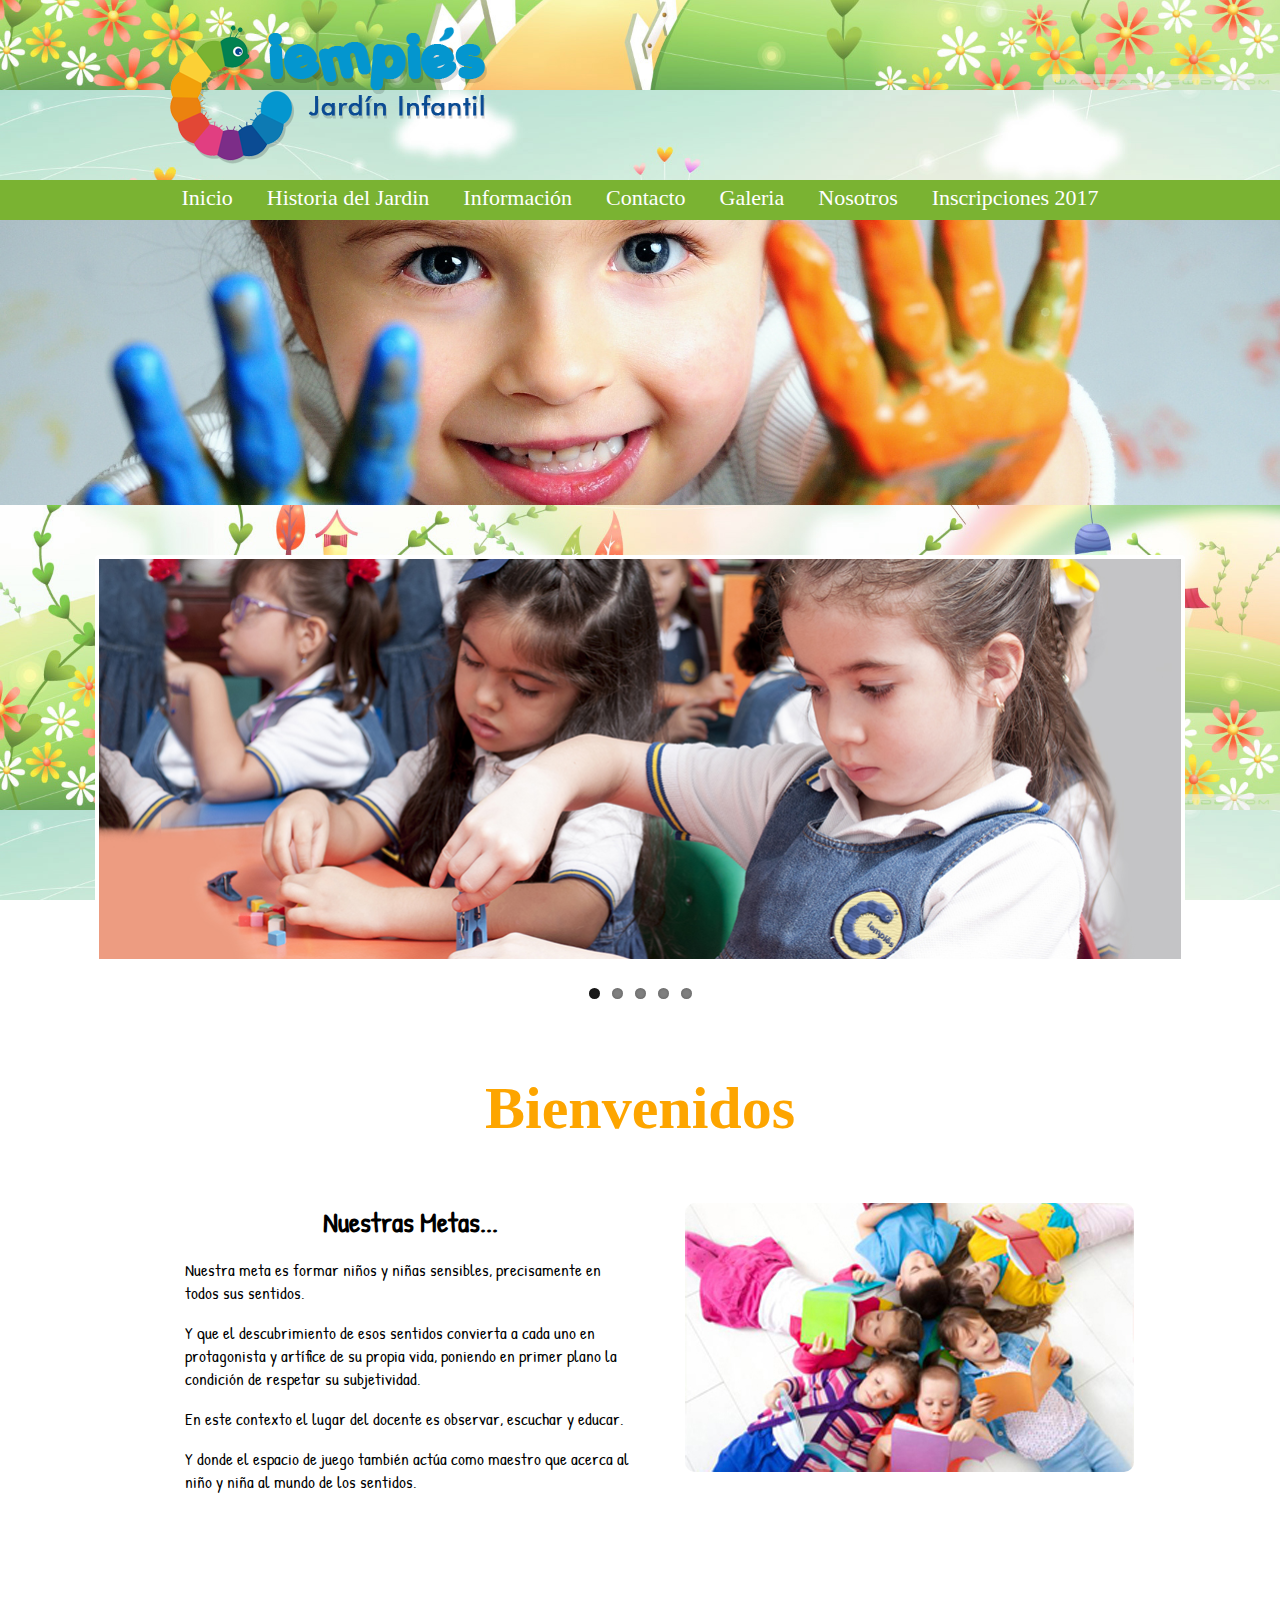
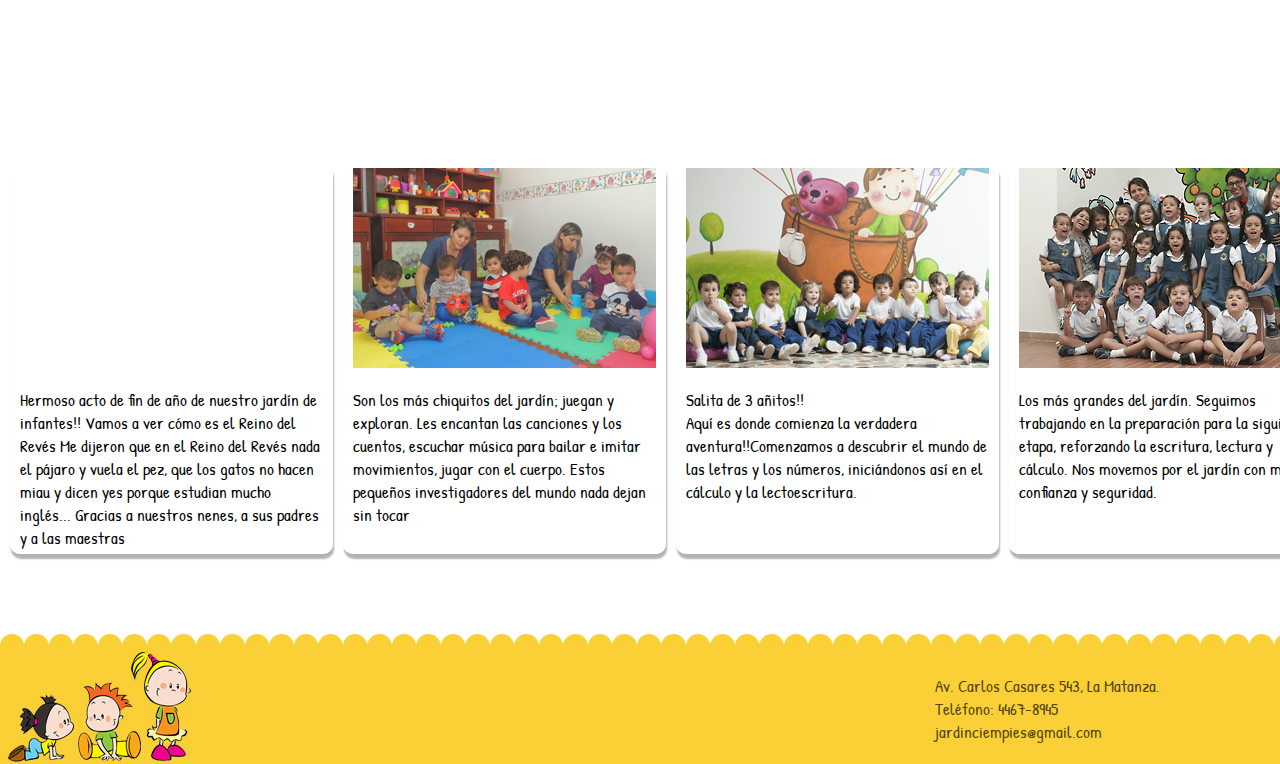
<file: index.html>
<html>

	<head>
		<link rel="stylesheet" type="text/css" href="css/flexslider.css">
		<link rel="stylesheet" type="text/css" href="css/estilos.css">
		<link href='https://fonts.googleapis.com/css?family=Patrick+Hand' rel='stylesheet' type='text/css'>
		<title>Jardin Ciempies</title>
			<script src="js/jquery.min.js"></script>
			<script src="js/jquery.flexslider.js"></script>
			<script src="js/principal.js"></script>

	</head>

	<body>
		
			
		<div class="encabezado">
			<a href="index.html"> <img class="logo" src="img/logo.png"/> </a>
		</div>
		
		<div class="menu">
				
				<a class="boton" href="index.html">Inicio</a> 
				<a class="boton" href="historia.html">Historia del Jardin</a> 
				<a class="boton" href="informacion.html">Informaci&oacute;n</a> 
				<a class="boton" href="contacto.html">Contacto</a> 
				<a class="boton" href="galeria.html">Galeria</a> 
				<a class="boton" href="nosotros.html">Nosotros</a>
				<a class="boton" href="inscripciones.html">Inscripciones 2017</a>
				 
				
		</div>
		<img class="nena" src="img/nenagrande.jpg" />	
				
		<!-- Inicio de carrusel -->
		<div class="contenedor-slider">
			<div class="flexslider">
				<ul class="slides">
					<li>
						<img src="img/car/1.jpg" />
					</li>
					<li>
						<img src="img/car/2.jpg" />
					</li>
					<li>
						<img src="img/car/3.jpg" />
					</li>
					<li>
						<img src="img/car/4.jpg" />
					</li>
					<li>
						<img src="img/car/5.jpg" />
					</li>				
				</ul>
			</div>			
		</div>
		<!-- Fin de carrusel -->
		
		<div class="general"> 
		
				<div class="tituloBienv"> <h1>Bienvenidos</h1> </div>
				
				<div class="bienvenidos">
					
					<h6>Nuestras Metas...</h6>
					<p>Nuestra meta es formar ni&ntilde;os y ni&ntilde;as sensibles, precisamente en todos sus sentidos.</p> 

					<p>Y que el descubrimiento de esos sentidos convierta a cada uno en protagonista y art&iacute;fice de su propia vida, poniendo en primer plano la condici&oacute;n de respetar su subjetividad.</p>

					<p>En este contexto el lugar del docente es observar, escuchar y educar. </p>

					<p>Y donde el espacio de juego tambi&eacute;n act&uacute;a como maestro que acerca al ni&ntilde;o y ni&ntilde;a al mundo de los sentidos.</p>
					 
				</div>
				<br><img class="redondearfoto" src="img/img_home.jpg"/>
				
		</div> 
		
				
		<!--    CUATRO Columnas      -->
		
		<div class="contenedor-columnas">
			<div class="fila">
				
				
				<div class="col">
					<div class="imagen-video">
						<iframe src="https://www.youtube.com/watch?v=vfDRXRpiA88" frameborder="0" allowfullscreen></iframe>
					</div>
					<div class="texto"> Hermoso acto de fin de a&ntilde;o de nuestro jard&iacute;n de infantes!!
										Vamos a ver c&oacute;mo es 
										el Reino del Rev&eacute;s
										Me dijeron que en el Reino del Rev&eacute;s 
										nada el p&aacute;jaro y vuela el pez,
										que los gatos no hacen miau y dicen yes 
										porque estudian mucho ingl&eacute;s...
										Gracias a nuestros nenes, a sus padres y a las maestras</div>
				</div>
				
				
				<div class="col">
					<div class="imagen-video">
						<img src="img/4columnas/1.jpg" alt="">
					</div>
					<div class="texto">Son los m&aacute;s chiquitos del jard&iacute;n; juegan y exploran. Les encantan las canciones y los cuentos, escuchar m&uacute;sica para
					bailar e imitar movimientos, jugar con el cuerpo. Estos peque&ntilde;os investigadores del mundo nada dejan sin tocar</div>
				</div>
				
				
				<div class="col">
					<div class="imagen-video">
						<img src="img/4columnas/2.jpg" alt="">
					</div>
					<div class="texto">Salita de 3 a&ntilde;itos!!<br/>Aqu&iacute; es donde comienza la verdadera aventura!!Comenzamos a descubrir el mundo de las letras y los n&uacute;meros, inici&aacute;ndonos as&iacute; en el c&aacute;lculo y la lectoescritura.</div>
				</div>
				
				
				<div class="col">
					<div class="imagen-video">
						<img src="img/4columnas/3.jpg" alt="">
					</div>
					<div class="texto">Los m&aacute;s grandes del jard&iacute;n.
					Seguimos trabajando en la preparaci&oacute;n para la siguiente etapa, reforzando la escritura, lectura y c&aacute;lculo. Nos movemos por el jard&iacute;n con mucha confianza y seguridad.</div>
				</div>				
			</div>
		</div>
			
		
			
	<div class="pie">
		<img src="img/dibujopie.png">
			<div class="textopie">
				
				Av. Carlos Casares 543, La Matanza. <br>
				Tel&eacute;fono: 4467-8945 <br>
				jardinciempies@gmail.com
				
			</div>
			
	</div>
	

	</body>
	
	
</html>
</file>
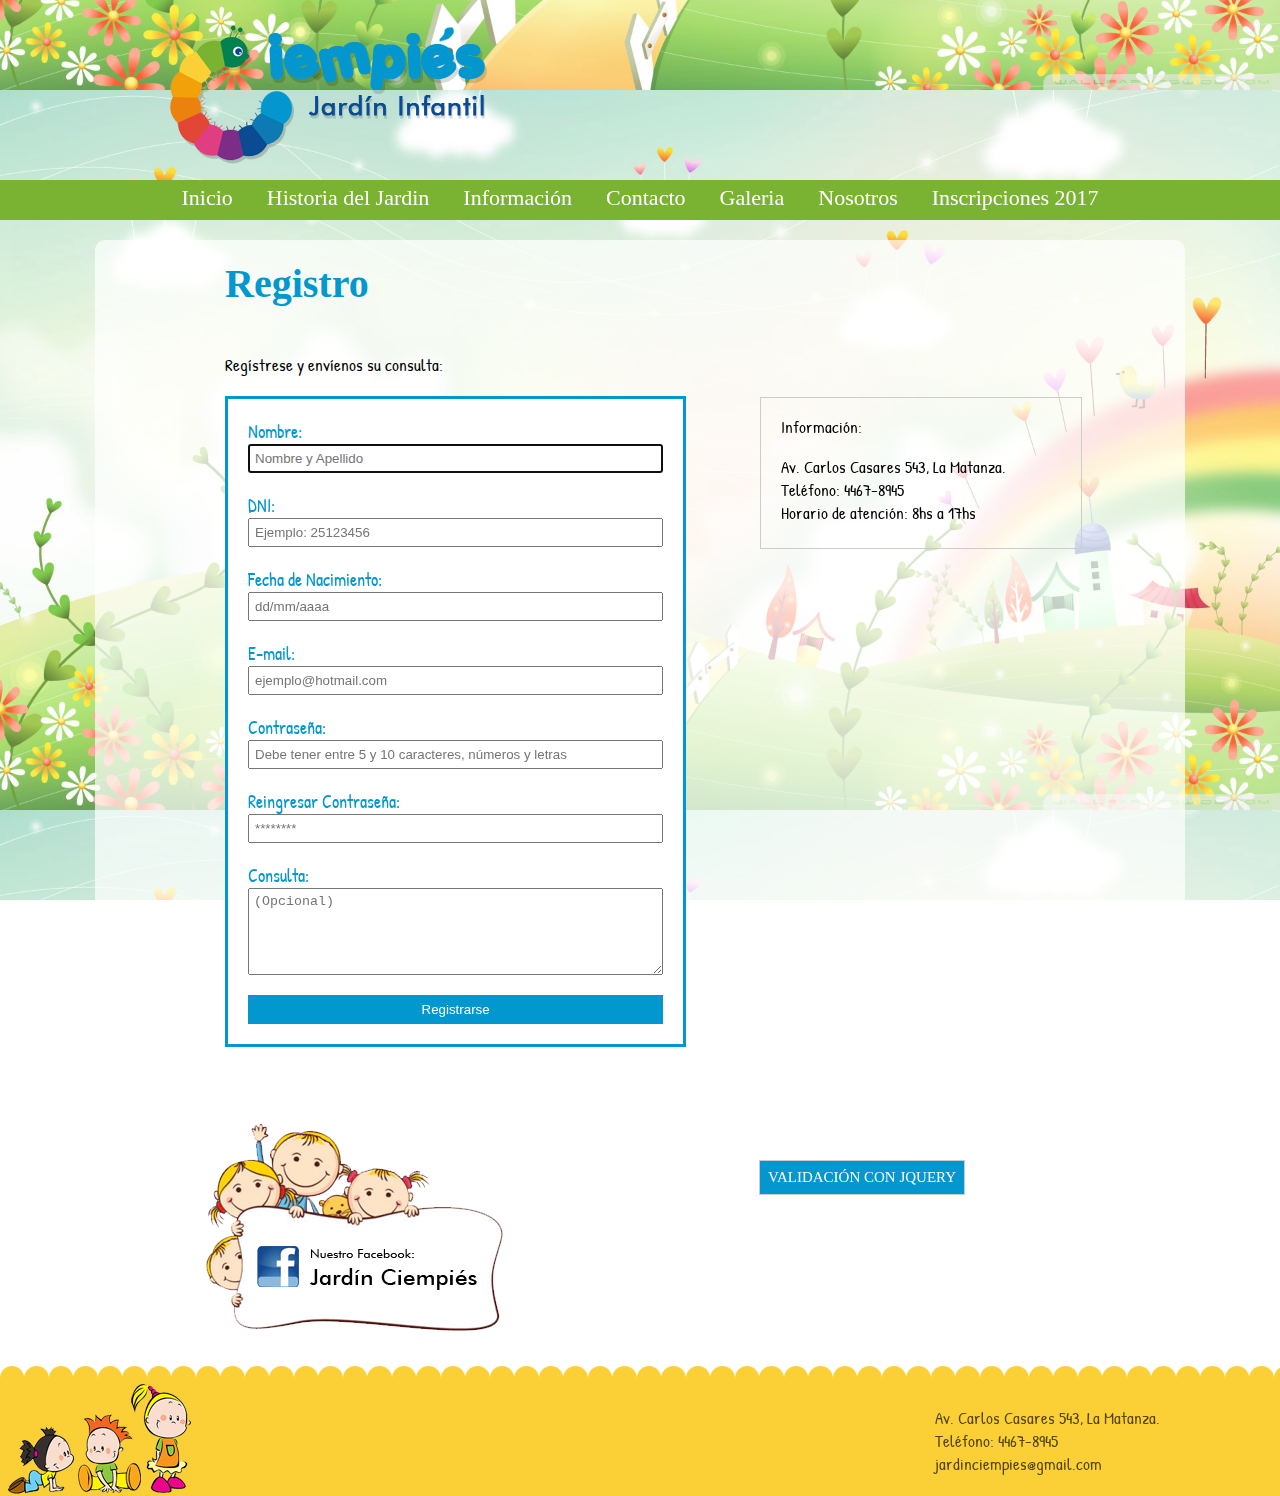
<file: contacto.html>
<html>

	<head>
		<link rel="stylesheet" type="text/css" href="css/estilos.css">
		<link href='https://fonts.googleapis.com/css?family=Patrick+Hand' rel='stylesheet' type='text/css'>
		<script type="text/javascript" src="js/contactoJavascript.js"></script>
		<link rel="stylesheet" href="js/jquery-ui.css">
		<script src="js/jquery.js"></script>
		<script src="js/jquery-ui.js"></script>
		<script>
		  $(function() {
			$( "#datepicker" ).datepicker({
			  changeMonth: true,
			  changeYear: true
			});
		  });
		  $( "#datepicker" ).datepicker({
			yearRange: "1950:2012"
			});
		 </script>
		
		
		<title>Jardin Ciempies</title>
	</head>

	<body>
		
			
		<div class="encabezado">
			<a href="index.html"> <img class="logo" src="img/logo.png"/> </a>
		</div>
			
		<div class="menu">
				
				<a class="boton" href="index.html">Inicio</a> 
				<a class="boton" href="historia.html">Historia del Jardin</a> 
				<a class="boton" href="informacion.html">Informaci&oacuten</a> 
				<a class="boton" href="contacto.html">Contacto</a> 
				<a class="boton" href="galeria.html">Galeria</a> 
				<a class="boton" href="nosotros.html">Nosotros</a>
				<a class="boton" href="inscripciones.html">Inscripciones 2017</a>
				 
				
		</div>
			
		<div class="generalContac">
			
				
			<div class="formulario">
					<h3>Registro</h3>
					<br><br>Reg&iacute;strese y env&iacute;enos su consulta:
									
					<form action="#" method="post" onsubmit="return validacion()" >
				
						<label for"nombre">Nombre:</label>
						<input autofocus type="text" id="nombre" size=30 placeholder="Nombre y Apellido"> 
												
						<label for"DNI">DNI:</label>
						<input type="number" id="DNI" size=30 placeholder="Ejemplo: 25123456">
						
						<!-- <label for"fechaN">Fecha de Nacimiento:</label>    **---- FECHA SIN JAVASCRIPT ----**
						<input name=datetime-test type=date id="fechaN" size=30 placeholder="dd/mm/aaaa">	-->					
						
						<label for"fechaN">Fecha de Nacimiento:</label>  <!--   FECHA CON JAVASCRIPT -->
						<input type="text" id="datepicker" placeholder="dd/mm/aaaa">
						
						<label for"e-mail">E-mail:</label>
						<input type="text" id="mail" size=30 placeholder="ejemplo&#64;hotmail.com">
						
						<label for"contraseña">Contrase&ntilde;a:</label>
						<input type="password" id="pass" size=30 placeholder="Debe tener entre 5 y 10 caracteres, n&uacute;meros y letras">
						
						<label for"contraseña">Reingresar Contrase&ntilde;a:</label>
						<input type="password" id="rpass" size=30 placeholder="********">
						
						<!-- <label for"Asunto">Asunto:</label>
						<input type="text" id="Asunto" size=30 placeholder="Asunto"> -->
						
						<label for"nombre">Consulta:</label>
						<textarea id="Consulta" cols=32 rows=5 placeholder="(Opcional)"></textarea>
						
						<input type="submit" value="Registrarse"> 
					
					</form>
				</div>	
				
				<div class="contacto">
										
					<p>Informaci&oacute;n:</p>
					Av. Carlos Casares 543, La Matanza. <br>
					Tel&eacute;fono: 4467-8945 <br>
					Horario de atenci&oacute;n: 8hs a 17hs
							
				</div>
				
				<div class ="facebook">
					<a href="http://facebook.com"><img src="img/fb.png"/></a>
					
				</div>
					
						
		</div>
		
		<div class="botonJQ"> <a href="ValidacionConJquery_CARPETA_APARTE/contactoJQ.html" target="_blank" >VALIDACI&Oacute;N CON JQUERY</a> </div>
		
	
	<div class="pie">
		<img src="img/dibujopie.png">
			<div class="textopie">
				
				Av. Carlos Casares 543, La Matanza. <br>
				Tel&eacute;fono: 4467-8945 <br>
				jardinciempies@gmail.com
				
			</div>
			
	</div>
	
	
	</body>
	
	
</html>
</file>
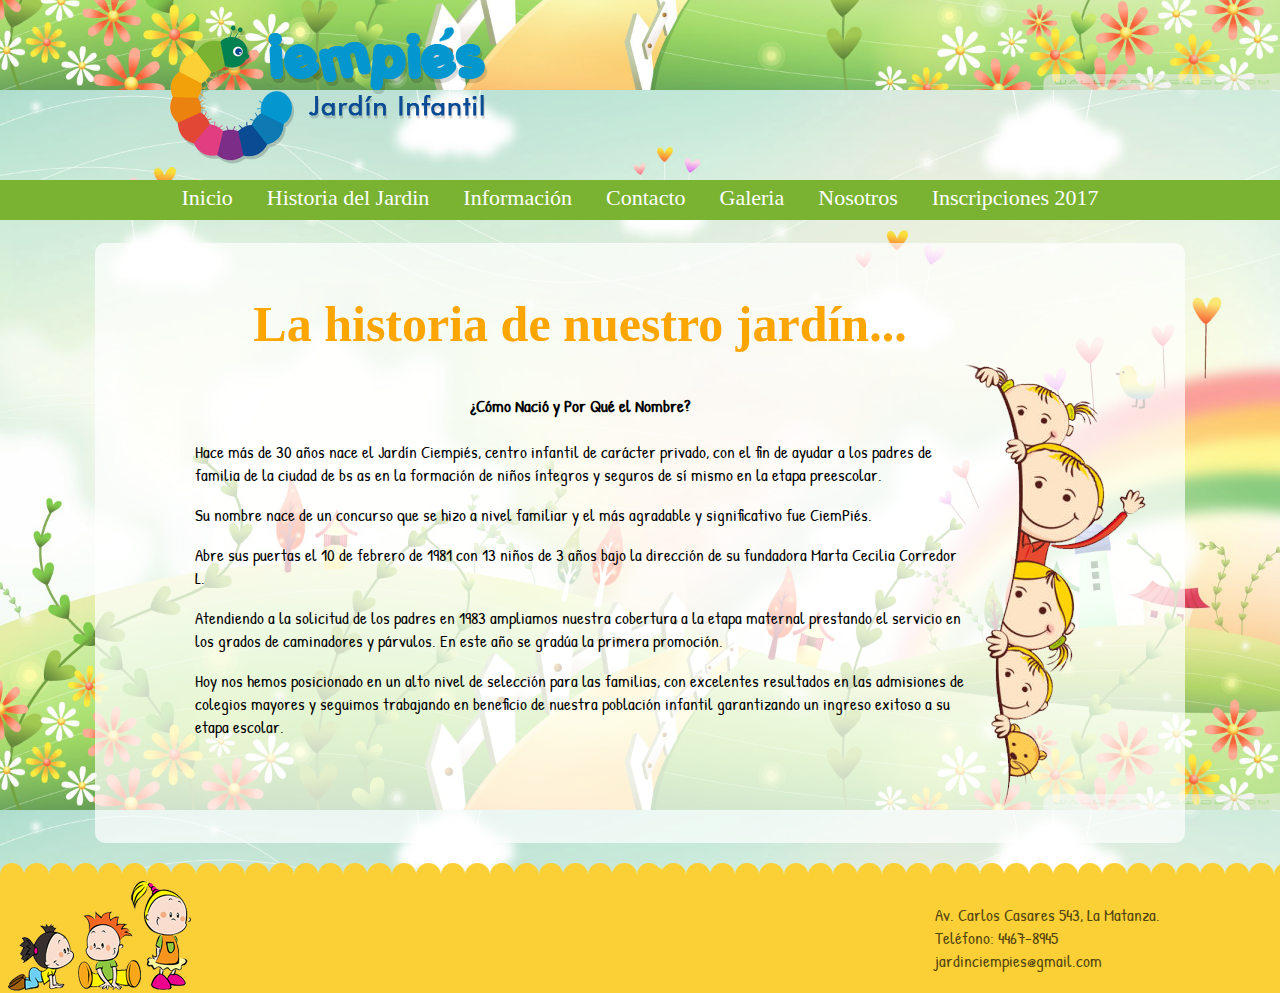
<file: historia.html>
<html>

	<head>
	<link rel="stylesheet" type="text/css" href="css/estilos.css">
	<link href='https://fonts.googleapis.com/css?family=Patrick+Hand' rel='stylesheet' type='text/css'>
	<title>Jardin Ciempies</title>
	</head>

	<body>
		
			
		<div class="encabezado">
			<a href="index.html"> <img class="logo" src="img/logo.png"/> </a>
		</div>
			
		<div class="menu">
				
				<a class="boton" href="index.html">Inicio</a>
				<a class="boton" href="historia.html">Historia del Jardin</a> 
				<a class="boton" href="informacion.html">Informaci&oacuten</a> 
				<a class="boton" href="contacto.html">Contacto</a> 
				<a class="boton" href="galeria.html">Galeria</a> 
				<a class="boton" href="nosotros.html">Nosotros</a>
				<a class="boton" href="inscripciones.html">Inscripciones 2017</a>
				 
				
		</div>
		<br/>	
		<div class="general">
				
				<div class="textoHistoria">
				
					<h2>La historia de nuestro jard&iacute;n...</h2>
						<h4>&iquest;C&oacute;mo Naci&oacute; y Por Qu&eacute; el Nombre?</h4>
						<p>Hace m&aacute;s de 30 a&ntilde;os nace el Jard&iacute;n Ciempi&eacute;s, centro infantil de car&aacute;cter privado, con el fin de ayudar a los padres de familia de la ciudad de bs as en la formaci&oacute;n de ni&ntilde;os &iacute;ntegros y seguros de s&iacute; mismo en la etapa preescolar.</p>
						<p>Su nombre nace de un concurso que se hizo a nivel familiar y el m&aacute;s agradable y significativo fue CiemPi&eacute;s.</p>
						<p>Abre sus puertas el 10 de febrero de 1981 con 13 ni&ntilde;os de 3 a&ntilde;os bajo la direcci&oacute;n de su fundadora Marta Cecilia Corredor L.</p>
						<p>Atendiendo a la solicitud de los padres en 1983 ampliamos nuestra cobertura a la etapa maternal prestando el servicio en los grados de caminadores y p&aacute;rvulos. En este a&ntilde;o se grad&uacute;a la primera promoci&oacute;n.</p>
						<p>Hoy nos hemos posicionado en un alto nivel de selecci&oacute;n para las familias, con excelentes resultados en las admisiones de colegios mayores y seguimos trabajando en beneficio de nuestra poblaci&oacute;n infantil garantizando un ingreso exitoso a su etapa escolar.</p>
					<br>
				</div>
				<img class="historiaborde" src="img/borde_derecha.png"/> 
			
		</div>
		
		
		
	
	<div class="pie">
		<img src="img/dibujopie.png">
			<div class="textopie">
				
				Av. Carlos Casares 543, La Matanza. <br>
				Tel&eacute;fono: 4467-8945 <br>
				jardinciempies@gmail.com
				
			</div>
			
	</div>
	
	
	</body>
	
	
</html>
</file>
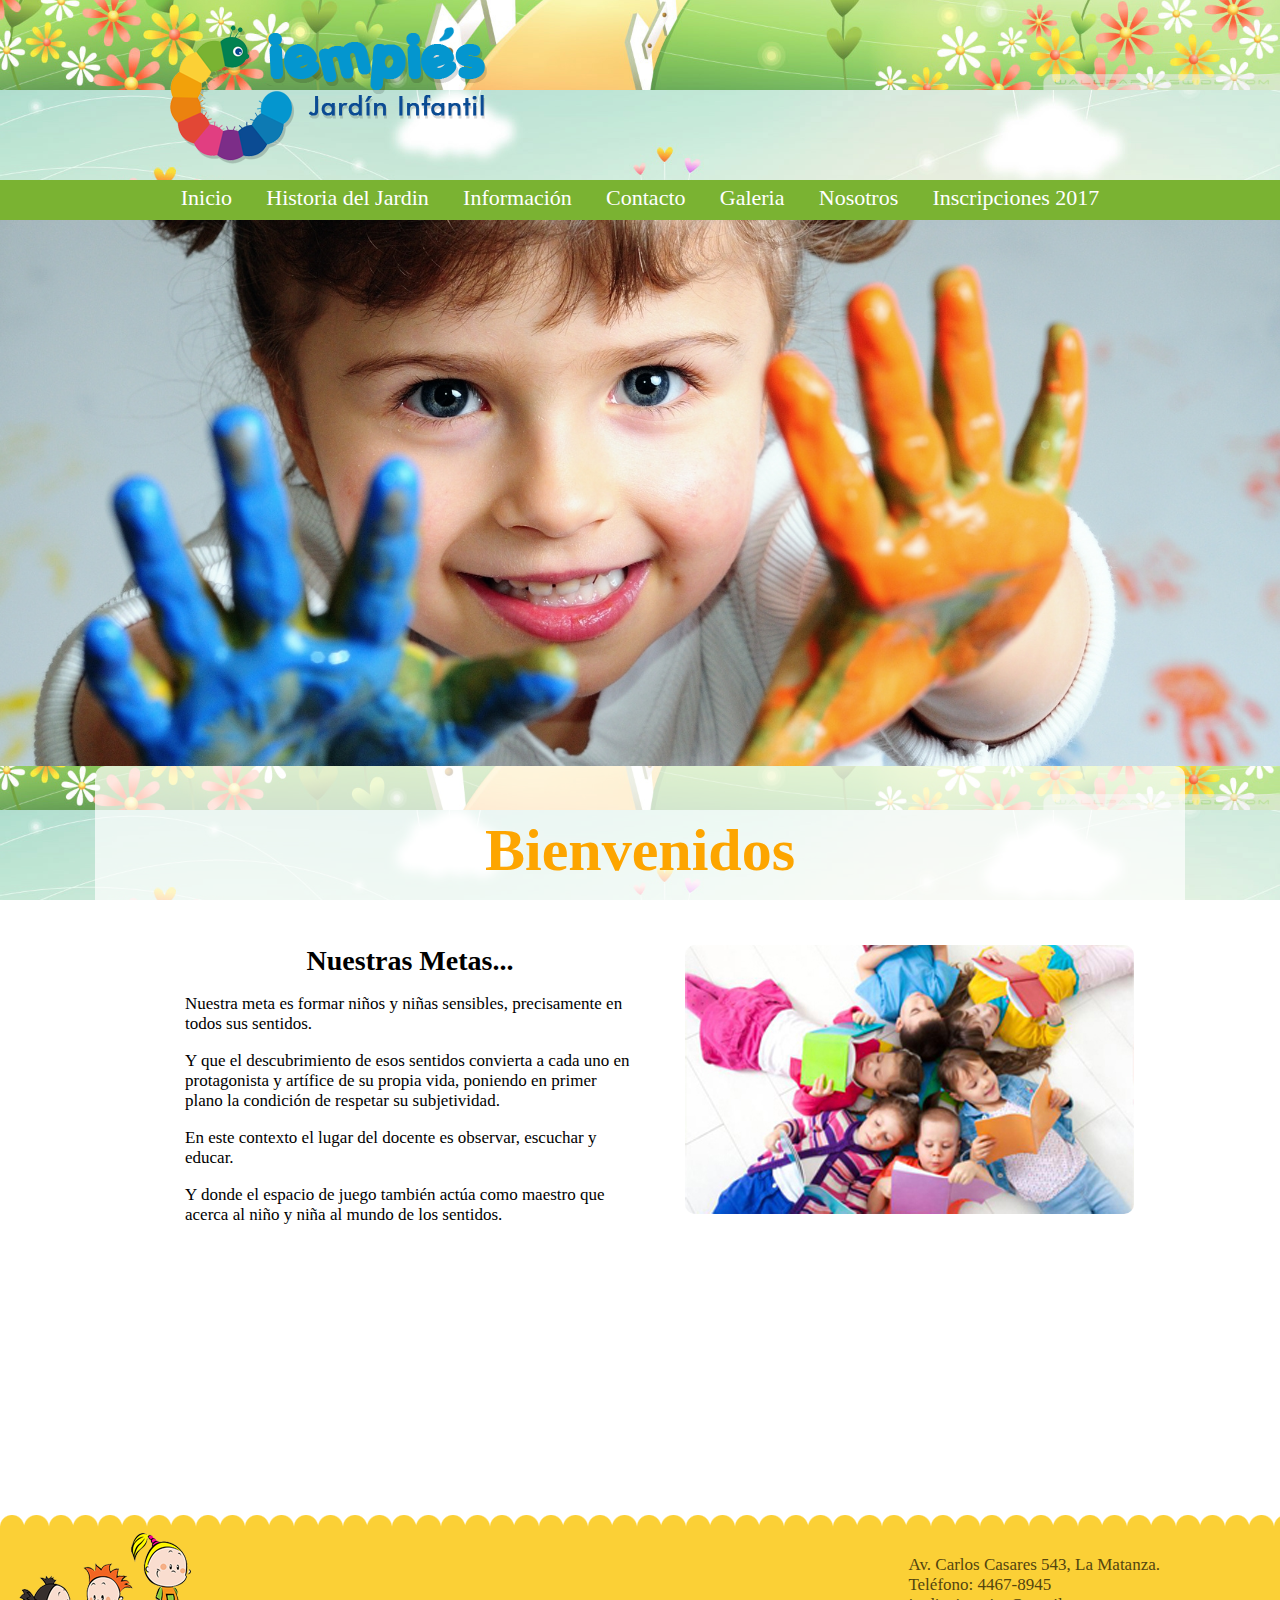
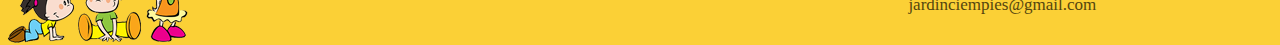
<file: home.html>
<html>

	<head>
	<link rel="stylesheet" type="text/css" href="estilos.css">
	</head>

	<body>
		
			
		<div class="encabezado">
			<a href="home.html"> <img class="logo" src="logo.png"/> </a>
		</div>
			
		<div class="menu">
				
				<a class="boton" href="home.html">Inicio</a> 
				<a class="boton" href="historia.html">Historia del Jardin</a> 
				<a class="boton" href="informacion.html">Informaci&oacute;n</a> 
				<a class="boton" href="contacto.html">Contacto</a> 
				<a class="boton" href="contacto.html">Galeria</a> 
				<a class="boton" href="nosotros.html">Nosotros</a>
				<a class="boton" href="inscripciones.html">Inscripciones 2017</a>
				 
				
		</div>
			
		<img class="nena" src="nenagrande.jpg" />	
			
		<div class="general">
		
				<div class="tituloBienv"> <h1>Bienvenidos</h1> </div>
				
				<div class="bienvenidos">
					
					<h6>Nuestras Metas...</h6>
					<p>Nuestra meta es formar ni&ntilde;os y ni&ntilde;as sensibles, precisamente en todos sus sentidos.</p> 

					<p>Y que el descubrimiento de esos sentidos convierta a cada uno en protagonista y art&iacute;fice de su propia vida, poniendo en primer plano la condici&oacute;n de respetar su subjetividad.</p>

					<p>En este contexto el lugar del docente es observar, escuchar y educar. </p>

					<p>Y donde el espacio de juego tambi&eacute;n act&uacute;a como maestro que acerca al ni&ntilde;o y ni&ntilde;a al mundo de los sentidos.</p>
					 
				</div>
				<br><img class="redondearfoto" src="img_home.jpg"/>
		</div>
		
		
		
	
	<div class="pie">
		<img src="dibujopie.png">
			<div class="textopie">
				
				Av. Carlos Casares 543, La Matanza. <br>
				Tel&eacute;fono: 4467-8945 <br>
				jardinciempies@gmail.com
				
			</div>
			
	</div>
	
	
	</body>
	
	
</html>
</file>
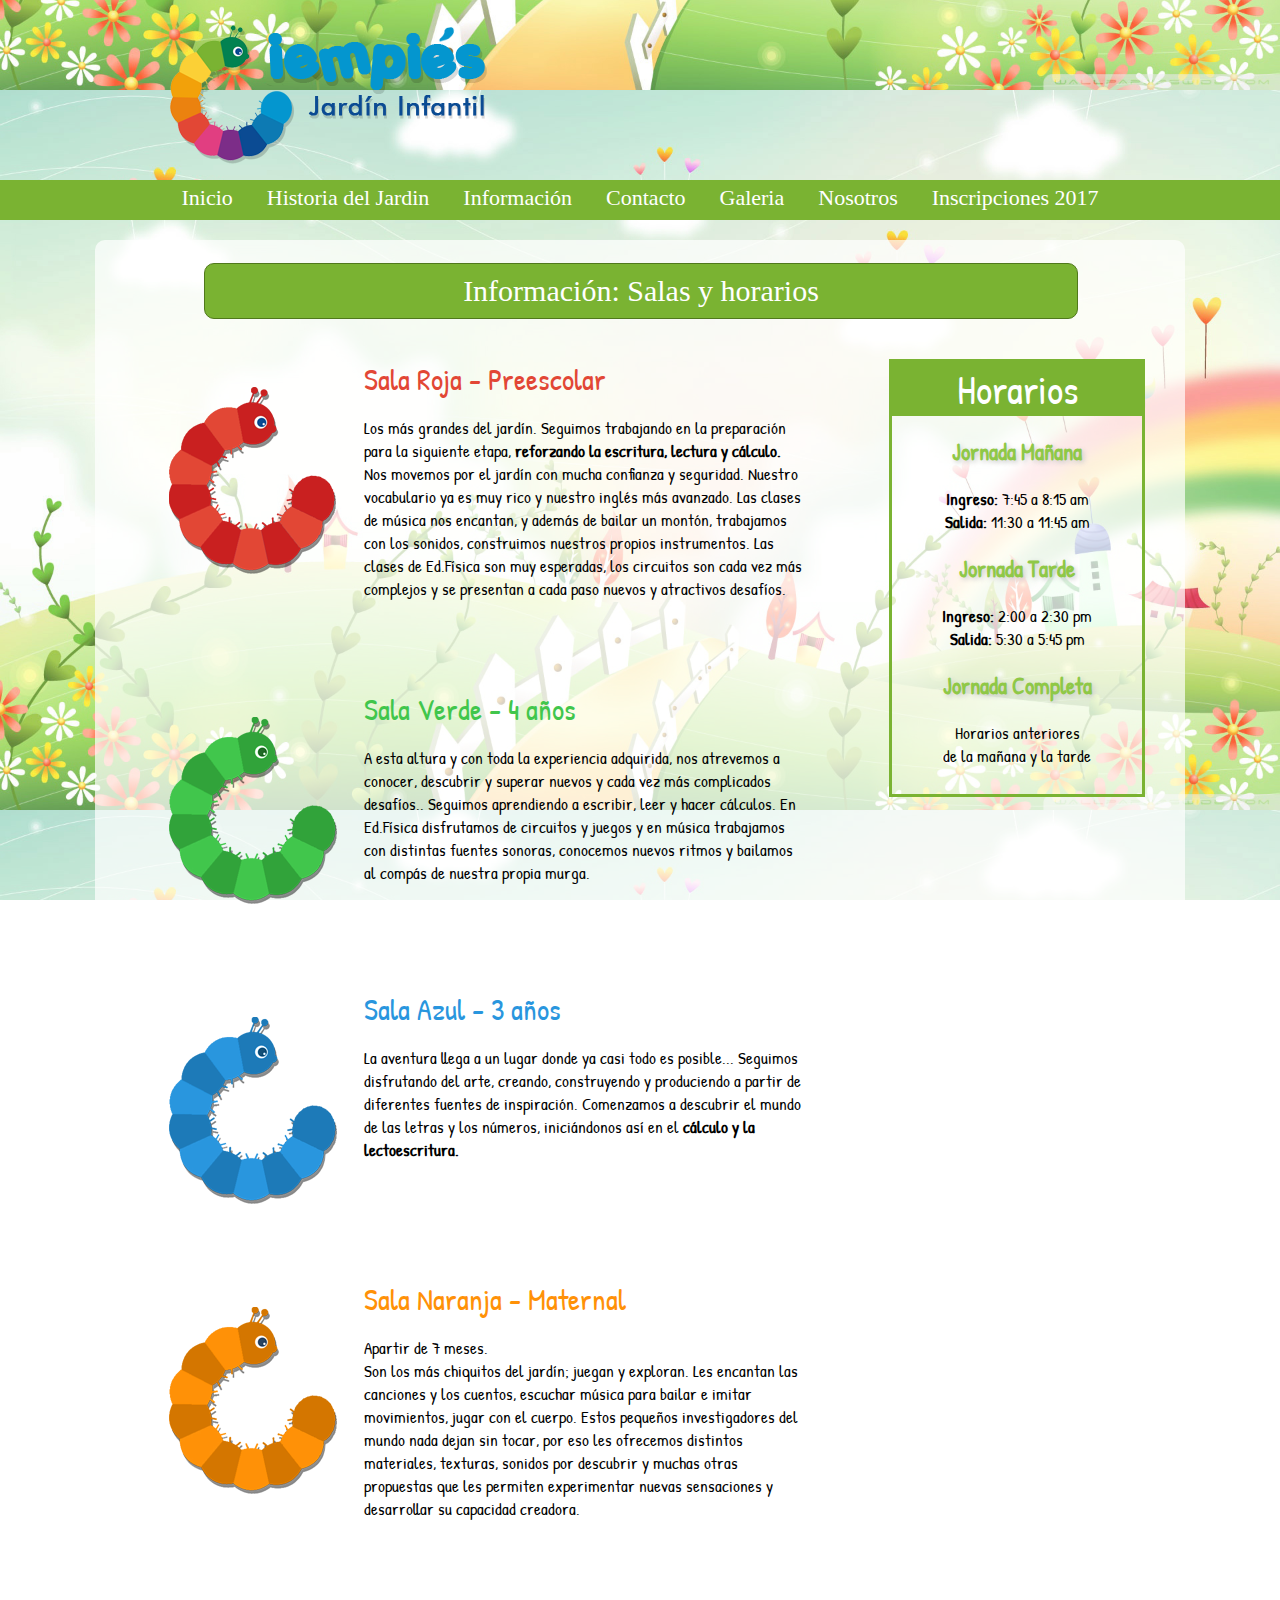
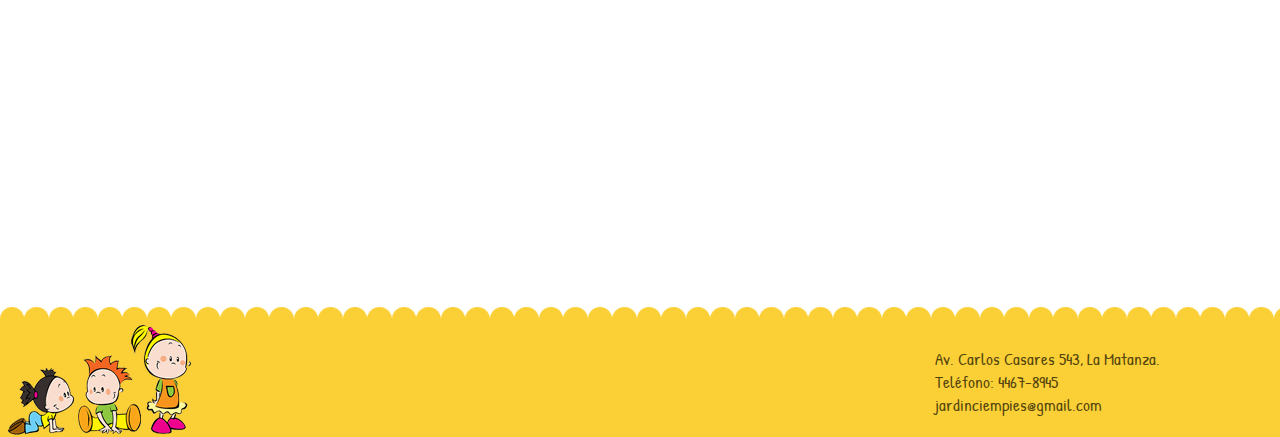
<file: informacion.html>
<html>

	<head>
	<link rel="stylesheet" type="text/css" href="css/estilos.css">
	<link href='https://fonts.googleapis.com/css?family=Patrick+Hand' rel='stylesheet' type='text/css'>
	<title>Jardin Ciempies</title>
	</head>

	<body>
		
			
		<div class="encabezado">
			<a href="index.html"> <img class="logo" src="img/logo.png"/> </a>
		</div>
			
		<div class="menu">
				
				<a class="boton" href="index.html">Inicio</a>
				<a class="boton" href="historia.html">Historia del Jardin</a> 
				<a class="boton" href="informacion.html">Informaci&oacuten</a> 
				<a class="boton" href="contacto.html">Contacto</a> 
				<a class="boton" href="galeria.html">Galeria</a> 
				<a class="boton" href="nosotros.html">Nosotros</a>
				<a class="boton" href="inscripciones.html">Inscripciones 2017</a>
				 
				
		</div>
			
		<div class="generalINFO">
			<br>
			<p class="titular">Informaci&oacute;n: Salas y horarios</p>
			
			<div class="horarios">
				<p class="horariosTitulo">Horarios</p>
				<p><h5>Jornada Ma&ntilde;ana</h5>
				<b>Ingreso:</b> 7:45 a 8:15 am<br>
				<b>Salida:</b> 11:30 a 11:45 am</p>

				<p><h5>Jornada Tarde</h5>
				<b>Ingreso:</b> 2:00 a 2:30 pm<br>
				<b>Salida:</b> 5:30 a 5:45 pm</p>

				<p><h5>Jornada Completa</h5>
				Horarios anteriores <br>de la ma&ntilde;ana y la tarde</p>
			</div>
			
			
			<div class="salaRoja"> <!-- ----- SALA ROJA ----- -->
				<img class="salas" src="img/salaRoja.png"/>
				Sala Roja - Preescolar
				<p class="salas"> 
					Los m&aacute;s grandes del jard&iacute;n.
					Seguimos trabajando en la preparaci&oacute;n para la siguiente etapa, <b>reforzando la escritura, lectura y c&aacute;lculo.</b> Nos movemos por el jard&iacute;n con mucha confianza y seguridad.
					Nuestro vocabulario ya es muy rico y nuestro ingl&eacute;s m&aacute;s avanzado. Las clases de m&uacute;sica nos encantan, y adem&aacute;s de bailar un mont&oacute;n, trabajamos con los sonidos, construimos nuestros propios instrumentos.
					Las clases de Ed.F&iacute;sica son muy esperadas, los circuitos son cada vez m&aacute;s complejos y se presentan a cada paso nuevos y atractivos desaf&iacute;os.
				</p>
			</div>
			
			<div class="salaVerde"> <!-- ----- SALA VERDE ----- -->
				<img class="salas" src="img/salaVerde.png"/>
				Sala Verde - 4 a&ntilde;os
				<p class="salas"> 
					A esta altura y con toda la experiencia adquirida, nos atrevemos a conocer, descubrir y superar nuevos y cada vez m&aacute;s complicados desaf&iacute;os..
					Seguimos aprendiendo a escribir, leer y hacer c&aacute;lculos.
					En Ed.F&iacute;sica disfrutamos de circuitos y juegos y en m&uacute;sica trabajamos con distintas fuentes sonoras, conocemos nuevos ritmos y bailamos al comp&aacute;s de nuestra propia murga.
					
				</p>
			</div>
			
			
			<div class="salaAzul"> <!-- ----- SALA AZUL ----- -->
				<img class="salas" src="img/salaAzul.png"/>
				Sala Azul - 3 a&ntilde;os
				<p class="salas"> 
					La aventura llega a un lugar donde ya casi todo es posible...
					Seguimos disfrutando del arte, creando, construyendo y produciendo a partir de diferentes fuentes de inspiraci&oacute;n.
					Comenzamos a descubrir el mundo de las letras y los n&uacute;meros, inici&aacute;ndonos as&iacute; en el <b>c&aacute;lculo y la lectoescritura.</b>
				
				</p>
			</div>
			
			
			<div class="salaNaranja"> <!-- ----- SALA NARANJA ----- -->
				<img class="salas" src="img/salaNaranja.png"/>
				Sala Naranja - Maternal
				<p class="salas"> 
					Apartir de 7 meses. <br>
					Son los m&aacute;s chiquitos del jard&iacute;n; juegan y exploran. Les encantan las canciones y los cuentos, escuchar m&uacute;sica para
					bailar e imitar movimientos, jugar con el cuerpo. Estos peque&ntilde;os investigadores del mundo nada dejan sin tocar, 
					por eso les ofrecemos distintos materiales, texturas, sonidos por descubrir y muchas otras propuestas que les 
					permiten experimentar nuevas sensaciones y desarrollar su capacidad creadora.
				</p>
			</div>
			
			
			
				
		</div>
		
		
		
	
	<div class="pie">
		<img src="img/dibujopie.png">
			<div class="textopie">
				
				Av. Carlos Casares 543, La Matanza. <br>
				Tel&eacute;fono: 4467-8945 <br>
				jardinciempies@gmail.com
				
			</div>
			
	</div>
	
	
	</body>
	
	
</html>
</file>
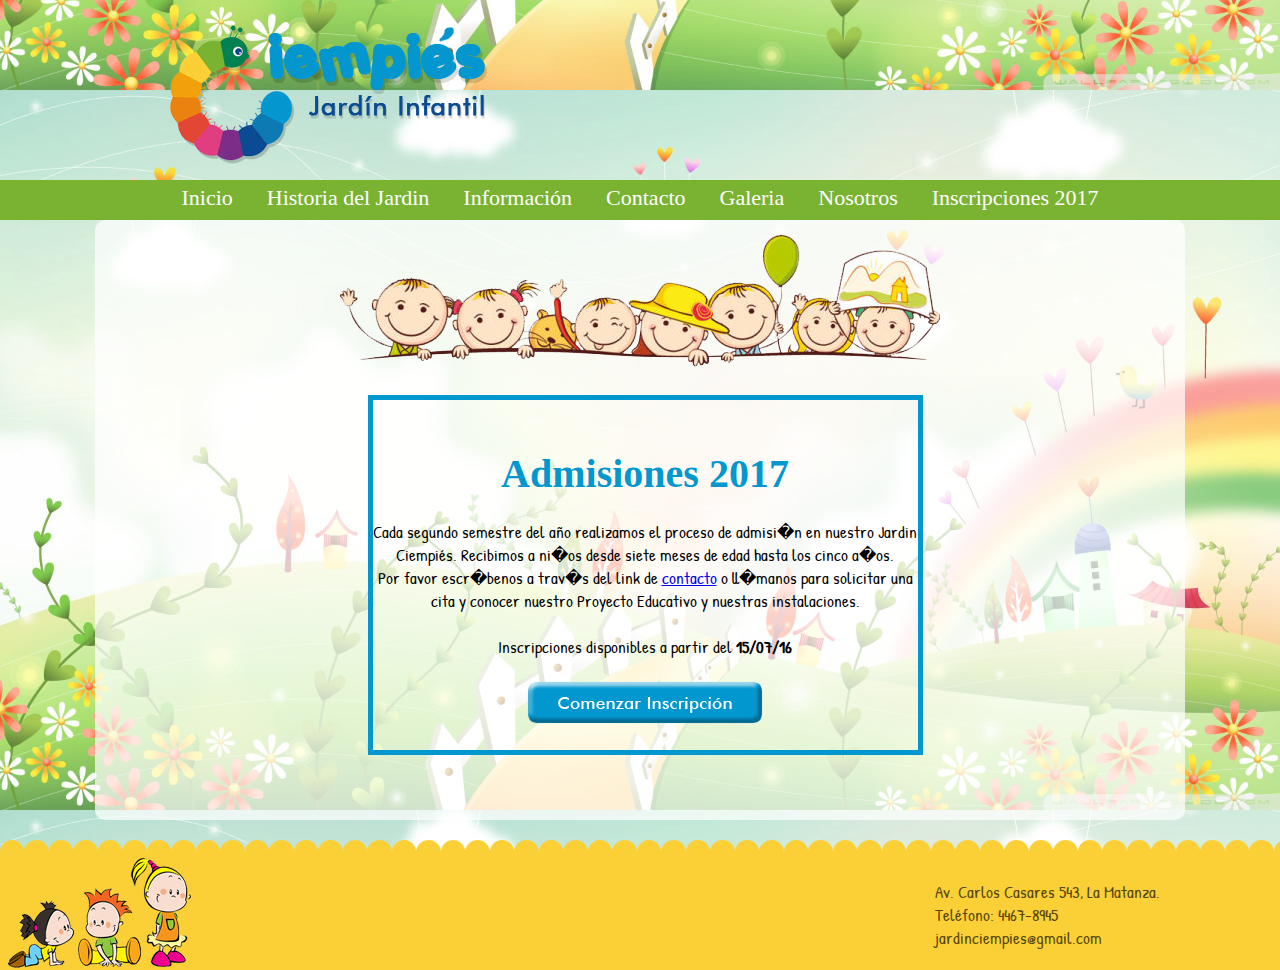
<file: inscripciones.html>
<html>

	<head>
	<link rel="stylesheet" type="text/css" href="css/estilos.css">
	<link href='https://fonts.googleapis.com/css?family=Patrick+Hand' rel='stylesheet' type='text/css'>
	<title>Jardin Ciempies</title>
	</head>

	<body>
		
			
		<div class="encabezado">
			<a href="index.html"> <img class="logo" src="img/logo.png"/> </a>
		</div>
			
		<div class="menu">
				
				<a class="boton" href="index.html">Inicio</a> 
				<a class="boton" href="historia.html">Historia del Jardin</a> 
				<a class="boton" href="informacion.html">Informaci&oacute;n</a> 
				<a class="boton" href="contacto.html">Contacto</a> 
				<a class="boton" href="galeria.html">Galeria</a> 
				<a class="boton" href="nosotros.html">Nosotros</a>
				<a class="boton" href="inscripciones.html">Inscripciones 2017</a>
				 
				
		</div>
			
		<div class="general">
		
			<img class="banner" src="img/banner.png"/>
			<div class="inscripcion">
			
				<h3>Admisiones 2017</h3><br>
				Cada segundo semestre del a&ntilde;o realizamos el proceso de 
				admisi�n en nuestro Jardin Ciempi&eacute;s. Recibimos a 
				ni�os desde siete meses de edad hasta los 
				cinco a�os.<br> Por favor escr�benos  a trav�s del 
				link de <a href="contacto.html">contacto</a> o ll�manos  para solicitar una 
				cita y conocer nuestro Proyecto Educativo y 
				nuestras instalaciones.<br><br>
				
				Inscripciones disponibles a partir del <b>15/07/16</b> <br><br>
				
				<div class="botoninscribir"></div>
				
			</div>
			
	
		</div>
		
		
		
	
	<div class="pie">
		<img src="img/dibujopie.png">
			<div class="textopie">
				
				Av. Carlos Casares 543, La Matanza. <br>
				Tel&eacute;fono: 4467-8945 <br>
				jardinciempies@gmail.com
				
			</div>
			
	</div>
	
	
	</body>
	
	
</html>
</file>
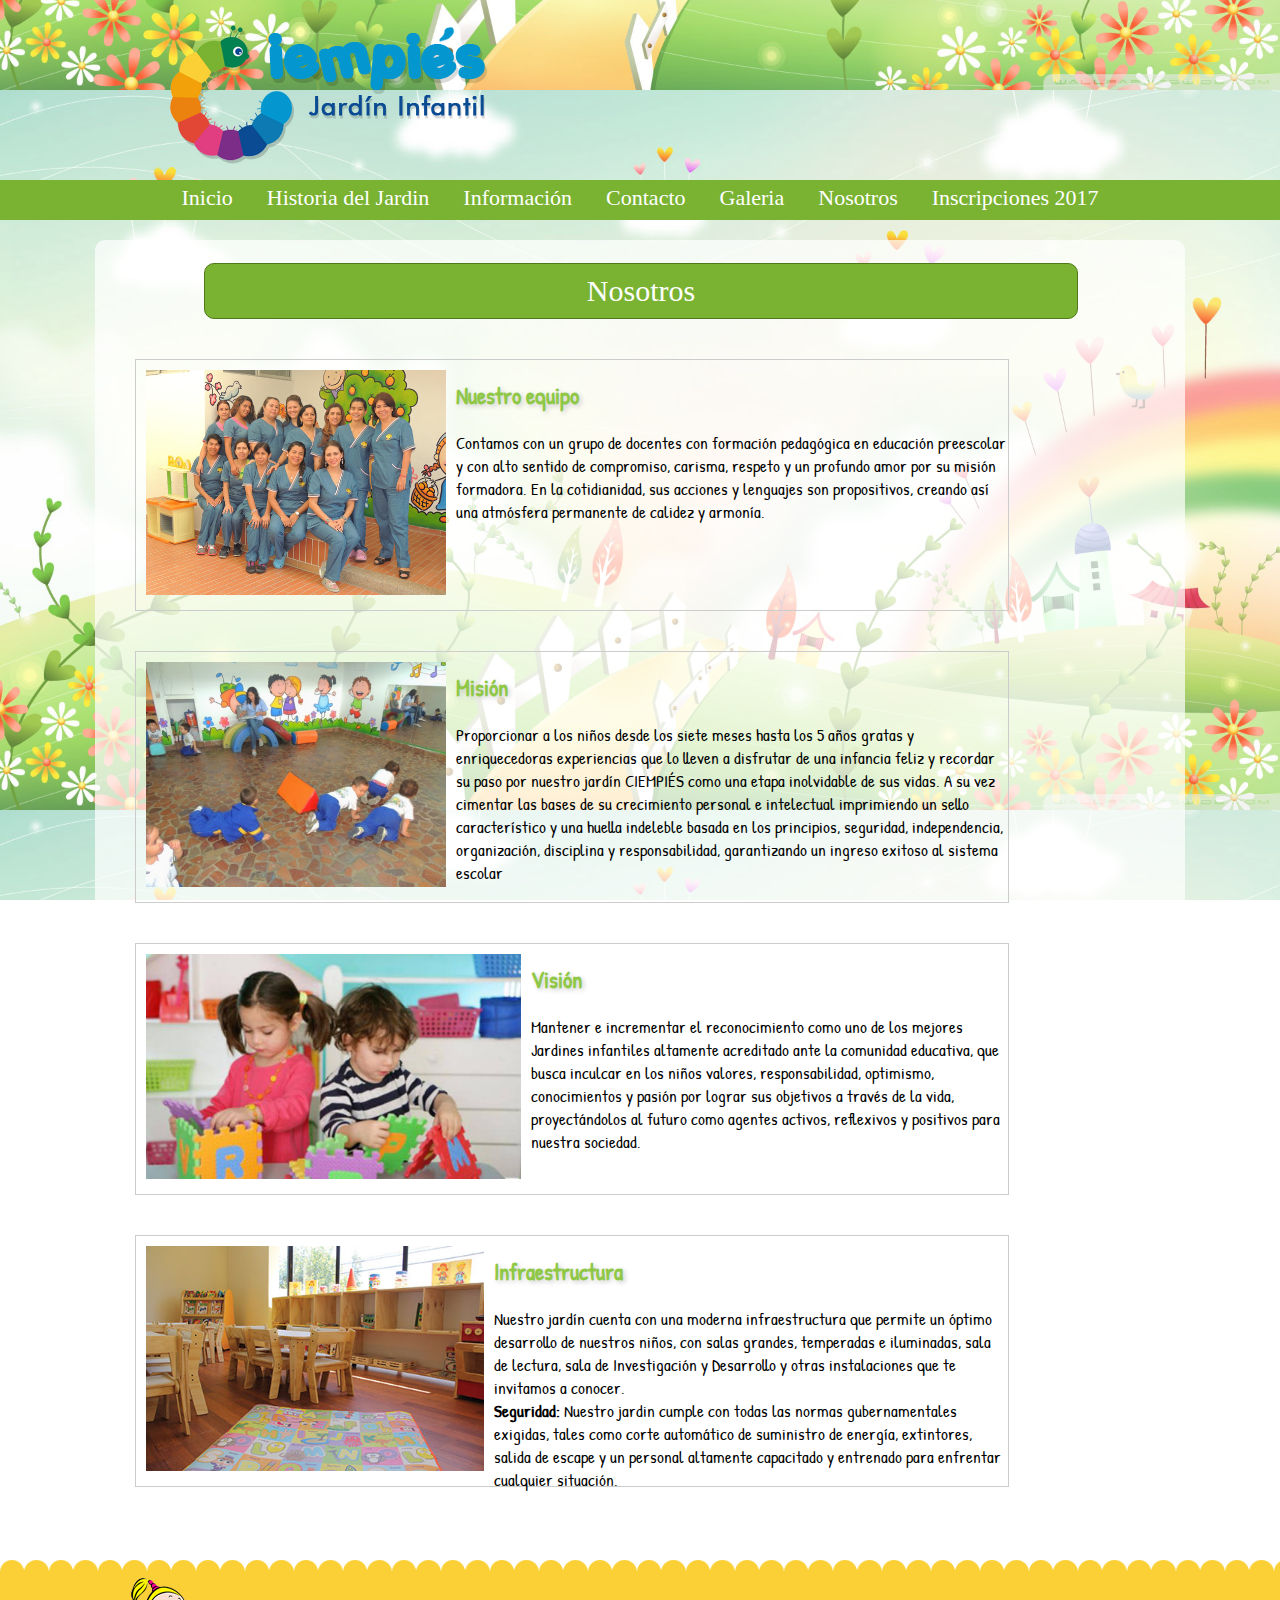
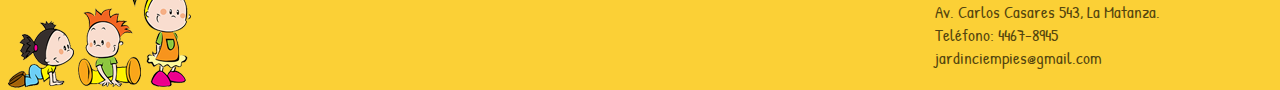
<file: nosotros.html>
<html>

	<head>
	<link rel="stylesheet" type="text/css" href="css/estilos.css">
	<link href='https://fonts.googleapis.com/css?family=Patrick+Hand' rel='stylesheet' type='text/css'>
	<title>Jardin Ciempies</title>
	</head>

	<body>
		
			
		<div class="encabezado">
			<a href="index.html"> <img class="logo" src="img/logo.png"/> </a>
		</div>
			
		<div class="menu">
				
				<a class="boton" href="index.html">Inicio</a> 
				<a class="boton" href="historia.html">Historia del Jardin</a> 
				<a class="boton" href="informacion.html">Informaci&oacute;n</a> 
				<a class="boton" href="contacto.html">Contacto</a> 
				<a class="boton" href="galeria.html">Galeria</a> 
				<a class="boton" href="nosotros.html">Nosotros</a>
				<a class="boton" href="inscripciones.html">Inscripciones 2017</a>
				 
				
		</div>
			
			
		<div class="generalNosotros">
		
			<br>
			<p class="titular">Nosotros</p>
			
			
			<div class="maestras">
				
				<p class="texto"> 
					<img class="alturaAuto" src="img/maestras.jpg" />
					<h5>Nuestro equipo</h5>
					Contamos con un grupo de docentes con formaci&oacute;n pedag&oacute;gica en educaci&oacute;n preescolar 
					y con alto sentido de compromiso, carisma, 
					respeto y un profundo amor por su misi&oacute;n 
					formadora. En la cotidianidad, sus acciones y 
					lenguajes son propositivos, creando as&iacute; una 
					atm&oacute;sfera permanente de calidez y armon&iacute;a.
				</p>
								
			</div>
			
			
			
			<div class="maestras">
				
				<p class="texto"> 
					<img class="alturaAuto" src="img/mision.jpg" />
					<h5>Misi&oacute;n</h5>
					Proporcionar a los ni&ntilde;os desde los siete meses 
					hasta los 5 a&ntilde;os gratas y enriquecedoras 
					experiencias que lo lleven a disfrutar de una 
					infancia feliz y recordar su paso por 
					nuestro jard&iacute;n CIEMPI&Eacute;S como una etapa inolvidable de 
					sus vidas. A su vez cimentar las bases de su 
					crecimiento personal e intelectual imprimiendo 
					un sello caracter&iacute;stico y una huella indeleble 
					basada en los principios, seguridad, 
					independencia, organizaci&oacute;n, disciplina y 
					responsabilidad, garantizando un ingreso 
					exitoso al sistema escolar
				</p>
								
			</div>

			<div class="maestras">
				
				<p class="texto"> 
					<img class="alturaAuto" src="img/vision.jpg" />
					<h5>Visi&oacute;n</h5>
					Mantener e incrementar el reconocimiento 
					como uno de los mejores Jardines infantiles 
					altamente acreditado ante la comunidad 
					educativa, que busca inculcar en los ni&ntilde;os 
					valores, responsabilidad, optimismo, 
					conocimientos y pasi&oacute;n por lograr sus 
					objetivos a trav&eacute;s de la vida, proyect&aacute;ndolos al 
					futuro como agentes activos, reflexivos y 
					positivos para nuestra sociedad.
				</p>
								
			</div>
			
						
			<div class="maestras">
				
				<p class="texto"> 
					<img class="alturaAuto" src="img/interior.jpg" />
					<h5>Infraestructura</h5>
					Nuestro jard&iacute;n cuenta con una moderna 
					infraestructura que permite un &oacute;ptimo 
					desarrollo de nuestros ni&ntilde;os, con salas 
					grandes, temperadas e iluminadas, sala de 
					lectura, sala de Investigaci&oacute;n y Desarrollo y 
					otras instalaciones que te invitamos a conocer. <br>
					<b>Seguridad:</b> Nuestro jardin cumple con 
					todas las normas gubernamentales exigidas, 
					tales como corte autom&aacute;tico de suministro de 
					energ&iacute;a, extintores, salida de escape y un personal altamente capacitado 
					y entrenado para enfrentar cualquier situaci&oacute;n.
				</p>
								
			</div>
			
			
		</div>
		
		
		
	
	
	
	<!--  ------------------------ PIE DE PAGINA ---------------------- -->
	<div class="pie">
		<img src="img/dibujopie.png">
			<div class="textopie">
				
				Av. Carlos Casares 543, La Matanza. <br>
				Tel&eacute;fono: 4467-8945 <br>
				jardinciempies@gmail.com
				
			</div>
			
	</div>
	
	
	</body>
	
	
</html>
</file>
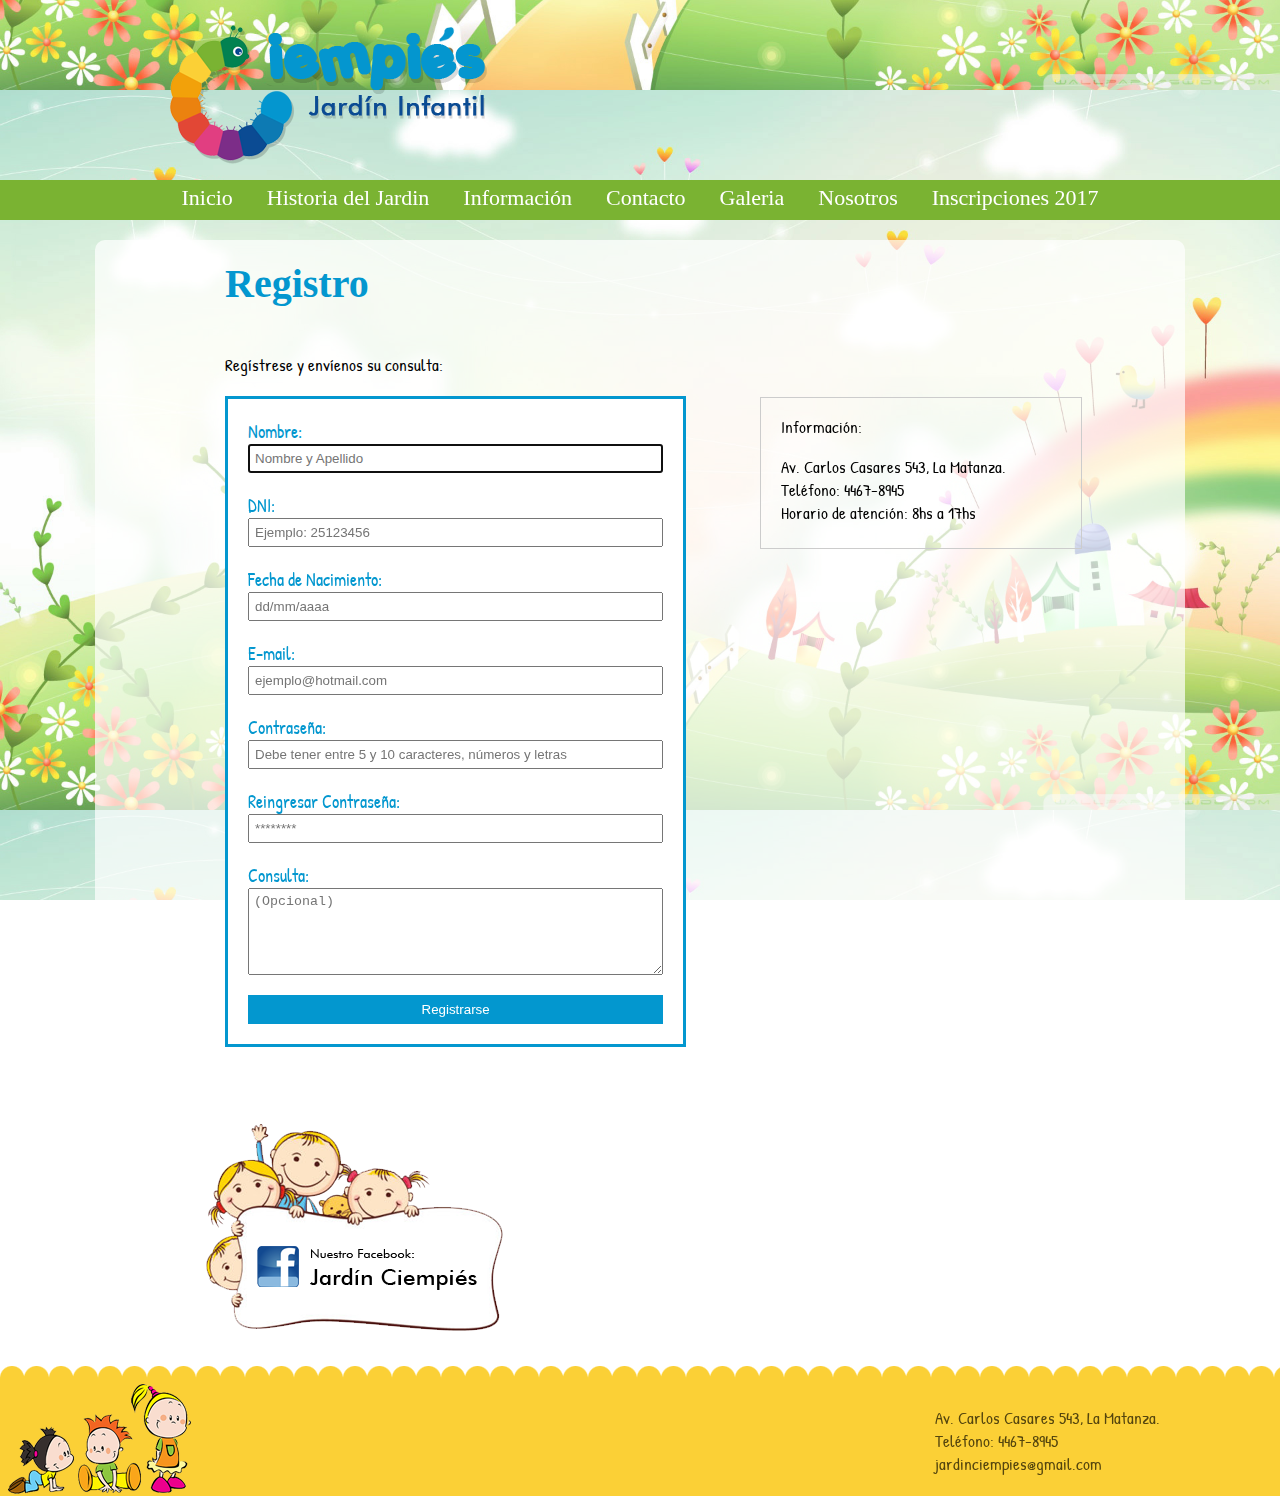
<file: Validacion con jquery [CARPETA APARTE]/contactoJQ.html>
<html>

	<head>
		<link rel="stylesheet" type="text/css" href="estilos.css">
		<link href='https://fonts.googleapis.com/css?family=Patrick+Hand' rel='stylesheet' type='text/css'>
		<script type="text/javascript" src="js/jquery-3.0.0.min.js"></script>	
		<script type="text/javascript" src="js/validacion.js"></script>
		<link rel="stylesheet" href="js/jquery-ui.css">
		<script src="js/jquery.js"></script>
		<script src="js/jquery-ui.js"></script>
		<script>
		  $(function() {
			$( "#datepicker" ).datepicker({
			  changeMonth: true,
			  changeYear: true
			});
		  });
		  $( "#datepicker" ).datepicker({
			yearRange: "1950:2012"
			});
		 </script>

		<title>Jardin Ciempies</title>
		
	</head>

	<body>
		
			
		<div class="encabezado">
			<a href="index.html"> <img class="logo" src="img/logo.png"/> </a>
		</div>
			
		<div class="menu">
				
				<a class="boton" href="index.html">Inicio</a> 
				<a class="boton" href="historia.html">Historia del Jardin</a> 
				<a class="boton" href="informacion.html">Informaci&oacuten</a> 
				<a class="boton" href="contacto.html">Contacto</a> 
				<a class="boton" href="galeria.html">Galeria</a> 
				<a class="boton" href="nosotros.html">Nosotros</a>
				<a class="boton" href="inscripciones.html">Inscripciones 2017</a>
				 
				
		</div>
			
		<div class="generalContac">
			
				
			<div class="formulario">
					<h3>Registro</h3>
					<br><br>Reg&iacute;strese y env&iacute;enos su consulta:
									
					<form action="#" method="post" onsubmit="return validar()">
				
						<label for"nombre">Nombre:</label>
						<input autofocus type="text" id="nombre" size=30 placeholder="Nombre y Apellido">
						<div id="mensaje1" class="error">Complete su nombre Correctamente</div>
						<div id="correctoN" class="correcto">Correcto</div>
												
						<label for"DNI">DNI:</label>
						<input type="number" id="DNI" size=30 placeholder="Ejemplo: 25123456">
						<div id="mensaje2" class="error">Complete correctamente su DNI</div>
						<div id="correctoD" class="correcto">Correcto</div>
						
						<!-- <label for"fechaN">Fecha de Nacimiento:</label>    **---- FECHA SIN JAVASCRIPT ----**
						<input name=datetime-test type=date id="fechaN" size=30 placeholder="dd/mm/aaaa">	-->					
						
						<label for"fechaN">Fecha de Nacimiento:</label>  <!--   FECHA CON JAVASCRIPT -->
						<input type="text" id="datepicker" placeholder="dd/mm/aaaa">
						<div id="mensaje3" class="error">Complete su Fecha de Nacimiento</div>
						<div id="correctoF" class="correcto">Correcto</div>
						
						<label for"e-mail">E-mail:</label>
						<input type="text" id="mail" size=30 placeholder="ejemplo&#64;hotmail.com">
						<div id="mensaje4" class="error">Complete Correctamente su mail</div>
						<div id="correctoE" class="correcto">Correcto</div>
						
						<label for"contraseña">Contrase&ntilde;a:</label>
						<input type="password" id="pass" size=30 placeholder="Debe tener entre 5 y 10 caracteres, n&uacute;meros y letras">
						<div id="mensaje5" class="error">Complete Correctamente su contrase&ntilde;a</div>
						<div id="correctoP" class="correcto">Correcto</div>
						
						<label for"contraseña">Reingresar Contrase&ntilde;a:</label>
						<input type="password" id="rpass" size=30 placeholder="********">
						<div id="mensaje6" class="error">Debe reingresar la contrase&ntilde;a</div>
						<div id="correctoR" class="correcto">Correcto</div>
						
						<!-- <label for"Asunto">Asunto:</label>
						<input type="text" id="Asunto" size=30 placeholder="Asunto"> -->
						
						<label for"nombre">Consulta:</label>
						<textarea id="Consulta" cols=32 rows=5 placeholder="(Opcional)"></textarea>
						
						<input type="submit" id="enviar" value="Registrarse" /> 
					
					</form>
				</div>	
				
				<div class="contacto">
										
					<p>Informaci&oacute;n:</p>
					Av. Carlos Casares 543, La Matanza. <br>
					Tel&eacute;fono: 4467-8945 <br>
					Horario de atenci&oacute;n: 8hs a 17hs
							
				</div>
				
				<div class ="facebook">
					<a href="http://facebook.com"><img src="img/fb.png"/></a>
					
				</div>
					
						
		</div>
		
		
		
	
	<div class="pie">
		<img src="img/dibujopie.png">
			<div class="textopie">
				
				Av. Carlos Casares 543, La Matanza. <br>
				Tel&eacute;fono: 4467-8945 <br>
				jardinciempies@gmail.com
				
			</div>
			
	</div>
	
	
	</body>
	
	
</html>
</file>
<file: css/estilos.css>
body {
	margin:0px;
	padding:0px;
	background-image:url("../img/paisaje.jpg");
	background-position:center;
	background-attachment:fixed;
	background-size:100%;
	background-repeat:repeat;
	font-family: 'Patrick Hand', cursive;
	font-size:17px;
}

img.nena{
	width:100%;
}

/* ----------------- Carrusel ---------------- */
.contenedor-slider {
	text-align: center;
	width: 1090px;
	margin: 50px auto;
}
.contenedor-slider .flexslider li img {
	height: 400px;
}


/* ---------------- 4Columnas ---------------- */

.contenedor-columnas {
	display: table;
	margin: 50px auto;
	margin-top:0px;
	width: 100%;
	border-collapse: separate;
  	border-spacing: 10px;
}
.contenedor-columnas .fila {
	display: table-row;
}
.contenedor-columnas .col {
	display: table-cell;
	width: 25%;
    box-shadow: 1px 5px 2px rgba(0,0,0,.3);
	background: rgba(255,255,255,.9);
	border-radius: 10px;
	padding: 5px 10px;
}
.contenedor-columnas .col .imagen-video {
	overflow: auto;
}
.contenedor-columnas .col iframe,
.contenedor-columnas .col img {
	width: 303px;
	height: 200px;
	vertical-align: top;
}
.contenedor-columnas .col .texto {
	margin-top: 20px;
}

/* ---------- ENCABEZADO/MENU ------------ */

div.encabezado {
	width:100%;
	height:150px;
	/*background:#FFF;*/
	margin:auto;
	margin-top:20px;
	margin-bottom:10px;
	

}

div.menu {
	width:100%;
	height:35px;
	background-color:#7ab332;
	margin:auto;
	text-align:center;
	padding-top:5px;
	padding-bottom:0px;
	/*padding:5px;
	/*border-radius:10px;*/
	
}
div.menu a {
	
	text-decoration:none;
	/*text-align:center;*/
	font-family:pristina;
	font-size:22px;
	color:#FFF;
	padding:15px;
	padding-top:0px;
	padding-bottom:0px;
	
		
}
a.boton{
	
}

div.menu a:hover {
	background-color:#fbd036;
	padding-bottom: 6px;
	padding-top:5px;
}

/* ---------Contenedor GENERAL ----------- */

div.general {
	width:1090px;
	height:600px;
	background-image:url("../img/fondoblanco.png");
	margin-top:20px;
	margin-top:20px;
	border-radius:10px;
	margin:auto;
	margin-bottom:0px;
	
}

div.bienvenidos{
	width:450px;
	height:550px;
	text-align:center;
	float:left;
	margin:auto;
	margin-top:20px;
	margin-left:90px;
	margin-right:50px;
		
}

div.tituloBienv{
	float:left;
	text-align:center;
	width:100%;
	margin-top:10px;
	/*display:block;*/
	/*background:#000;*/
	/*border: solid 1px #000;*/
}

h1{
	font-family:"porky's";
	font-size:60px;
	color:#fda500;
}

p{
	color:#000;
	text-align:left;
	font-size:17px;
}

img.redondearfoto{
	border-radius:10px;
	margin-top:20px;
	margin-right:30px;
}

/* ---------------- Pie de Página ------------------ */

div.pie{
	
	width:100%;
	height:130px;
	margin:auto;
	margin-top:20px;
	float:left;
	background-image:url("../img/fondopie.png");
	color:#54450e;
}

div.textopie{
	float:right;
	margin-right:120px;
	margin-top:40px;
}


/* ---------------- Divs de HISTORIA ------------------ */

div.textoHistoria {
	width:770px;
	height:550px;
	text-align:center;
	float:left;
	/*margin:auto;*/
	margin-top:10px;
	margin-left:100px;
	margin-right:0px;
	
}

h2 {
	font-family:"Geometr415 Blk BT";
	font-size:50px;
	color:#fda500;
}


img.historiaborde{
	margin:auto;
	margin-left:0px;
	margin-top:120px;
	/*float:right;*/
}

/* ---------------- Divs de CONTACTO ------------------ */


div.generalContac {
	width:1090px;
	height: 900px;
	background-image:url("../img/fondoblanco.png");
	margin:auto;
	margin-top:20px;
	border-radius:10px;
	
}

div.contacto{
	width:300px;
	height:150px;
	/*background:blue;*/
	float:left;
	margin-left:100px;
	margin-top:157px;
	border: 1px solid #ccc;
	padding-left:20px;
	
}

h3{
	font-family:"Geometr415 Blk BT";
	font-size:40px;
	color:#0397cf;
	margin:0px;
	margin-top:0px;
	
}

div.formulario{
	float:left;
	margin-right:20px;
	margin-top:20px;
	margin-left:130px;
	/*background:#000;*/
}

form {
	width:100%;
	border: 3px solid #0397cf;
	margin:20px;
	padding:20px;
	background:#FFF;
	margin-left:0px;
	margin-right:0px;
}

label{
	font-size:18px;
	display:block;
	color:#0397cf;
	
}

input,textarea{
	margin-bottom:20px;
	width:100%;
	padding:5px;
}

textarea{
	resize:vertical;
	max-height:200px;
}

input:focus {
	
}

input[type="submit"]{
	margin-bottom:0px;
	padding:7px;
	background:#0397cf;
	color:#fff;
	border:none;
}

input[type="submit"]:hover{
	background:#19baf7;
	cursor:pointer;
	
}

div.facebook{
	float:left;
	width:40%;
	margin-top:50px;
	margin-left:100px;
	
}

/* ---------------- INFORMACION ---------------- */

div.generalINFO {
	width:1090px;
	height:1400px;
	background-image:url("../img/fondoblanco.png");
	margin:auto;
	margin-top:20px;
	border-radius:10px;
}

p.titular{
	width:80%;
	margin-left:10%;
	font-family:"Geometr415 Blk BT";
	font-size:30px;
	color:#fff;
	background:#7ab332;
	border:1px solid #50791c;
	border-radius:10px;
	text-align:center;
	padding-top:10px;
	margin-bottom:0px;
	padding-bottom:10px;
	margin-top:0px;
}

div.horarios{
	text-align:center;
	float:right;
	margin:20px;
	margin-right:40px;
	margin-top:40px;
	margin-bottom:100%;
	width:250px;
	border: 3px solid #7ab332;
	padding:10px;
	padding-top:0px;
	padding-left:0px;
	padding-right:0px;
	
}

p.horariosTitulo {
	font-size:40px;
	color:#FFF;
	text-align:center;
	margin:0px;
	background:#7ab332;
}

h5 {
	color:#8fc847;
	font-size:23px;
	margin:20px;
	text-shadow: 2px 2px 5px #ccc;
	
}

h6{
	font-size:28px;
	padding:0px;
	margin:0px;
	
}


div.salaRoja{
	width:670px;
	height:250px;
	/*border: 1px solid #ccc;*/
	float:left;
	margin:40px;
	font-size:30px;
	text-align:center-left;
	color:#e24735;
}

p.salas{
	
}
img.salas{
	
	position:left;
	float:left;
	margin:20px;
}

div.salaVerde{
	width:670px;
	height:220px;
	/*border: 1px solid #ccc;*/
	float:left;
	margin:40px;
	font-size:30px;
	text-align:center-left;
	color:#41c64c;
	
}

div.salaAzul{
	width:670px;
	height:210px;
	/*border: 1px solid #ccc;*/
	float:left;
	margin:40px;
	font-size:30px;
	text-align:center-left;
	color:#2996de;
	
}

div.salaNaranja {
	width:670px;
	height:250px;
	/*border: 1px solid #ccc;*/
	float:left;
	margin:40px;
	font-size:30px;
	text-align:center-left;
	color:#ff9107;
}

/* ---------------- NOSOTROS ---------------- */

div.generalNosotros {
	width:1090px;
	height:1300px;
	background-image:url("../img/fondoblanco.png");
	margin:auto;
	margin-top:20px;
	border-radius:10px;
	
}

div.maestras{
	width:80%;
	height:250px;
	border:1px solid #ccc;
	margin-top:40px;
	margin-left:40px;
}

img.alturaAuto {
	margin:10px;
	height:90%;
	float:left;
	
		
}

p.texto{
	margin:0px;
	background:#ccc;
	text-align:left;
	margin-top:0px;
	
}

/* ---------------- INSCRIPCIONES ---------------- */

img.banner{
	/*border:1px solid #ccc;*/
	margin:0px;
	 margin-left:245px;
}

div.inscripcion{
	padding-top:50px;
	text-align:center;
	margin:20px;
	margin-left:25%;
	float:left;
	width:50%;
	height:300px;
	border:5px solid #0397cf;
	
}

div.botoninscribir{
	margin:0 auto;
	width:236px;
	height:43px;
	background-image:url("../img/comenzarinscripcion.png");
}
div.botoninscribir:hover{
	background-image:url("../img/nodisponible.png");
	
}
/* ---------------- GALERIA ---------------- */


div.generalGaleria {
	width:1090px;
	height:3120px;
	background-image:url("../img/fondoblanco.png");
	margin:auto;
	margin-top:20px;
	border-radius:10px;
	
}


div.galeria{
	
	width:90%;
	height:400px;
	/*border: 1px solid #ccc;*/
	float:left;
	margin-top:30px;
	margin-left:54px;
	text-align:center;
	
}
img.galeria{
	height:100%;
}

div.botonJQ a{
	text-decoration:none;
	padding:8px;
	border: 1px solid #ccc;
	background:#0397cf;
	font-family:"Geometr415 Blk BT";
	font-size:15px;
	color:#fff;
	float:left;
	margin-top:20px;
	margin-left:10%;
	
	
}
</file>
<file: estilos.css>
body {
	margin:0px;
	padding:0px;
	background-image:url("img/paisaje.jpg");
	background-position:center;
	background-attachment:fixed;
	background-size:100%;
	background-repeat:repeat;
	font-family: 'Patrick Hand', cursive;
	font-size:17px;
}

img.nena{
	width:100%;
	/*margin-top:20px;*/
}
/* Carrusel */
.contenedor-slider {
	text-align: center;
	width: 1090px;
	margin: 50px auto;
}
.contenedor-slider .flexslider li img {
	height: 400px;
}

/* Fin Carrusel */


.contenedor-columnas {
	display: table;
	margin: 100px auto;
	width: 1090px;
	border-collapse: separate;
  	border-spacing: 10px;
}
.contenedor-columnas .fila {
	display: table-row;
}
.contenedor-columnas .col {
	display: table-cell;
	width: 25%;
    box-shadow: 1px 5px 2px rgba(0,0,0,.3);
	background: rgba(255,255,255,.9);
	border-radius: 10px;
	padding: 5px 10px;
}
.contenedor-columnas .col .imagen-video {
	overflow: auto;
}
.contenedor-columnas .col iframe,
.contenedor-columnas .col img {
	width: 100%;
	height: 200px;
	vertical-align: top;
}
.contenedor-columnas .col .texto {
	margin-top: 20px;
}


div.encabezado {
	width:100%;
	height:150px;
	/*background:#FFF;*/
	margin:auto;
	margin-top:20px;
	margin-bottom:10px;
	

}

div.menu {
	width:100%;
	height:35px;
	background-color:#7ab332;
	margin:auto;
	text-align:center;
	padding-top:5px;
	padding-bottom:0px;
	/*padding:5px;
	/*border-radius:10px;*/
	
}
div.menu a {
	
	text-decoration:none;
	/*text-align:center;*/
	font-family:pristina;
	font-size:22px;
	color:#FFF;
	padding:15px;
	padding-top:0px;
	padding-bottom:0px;
	
		
}
a.boton{
	
	/*border:1px solid #4e7f10;	*/
	
}

div.menu a:hover {
	background-color:#fbd036;
	padding-bottom: 6px;
	padding-top:5px;
}

div.general {
	width:1090px;
	height:600px;
	background-image:url("img/fondoblanco.png");
	margin-top:20px;
	margin-top:20px;
	border-radius:10px;
	margin:auto;
	
}

div.bienvenidos{
	width:450px;
	height:550px;
	text-align:center;
	float:left;
	margin:auto;
	margin-top:20px;
	margin-left:90px;
	margin-right:50px;
		
}

div.tituloBienv{
	float:left;
	text-align:center;
	width:100%;
	margin-top:10px;
	/*display:block;*/
	/*background:#000;*/
	/*border: solid 1px #000;*/
}

h1{
	font-family:"porky's";
	font-size:60px;
	color:#fda500;
}

p{
	color:#000;
	text-align:left;
	font-size:17px;
}

img.redondearfoto{
	border-radius:10px;
	margin-top:20px;
	margin-right:30px;
}

/* ---------------- Pie de Página ------------------ */

div.pie{
	
	width:100%;
	height:130px;
	margin:auto;
	margin-top:20px;
	float:left;
	background-image:url("img/fondopie.png");
	color:#54450e;
}

div.textopie{
	float:right;
	margin-right:120px;
	margin-top:40px;
}


/* ---------------- Divs de HISTORIA ------------------ */

div.textoHistoria {
	width:770px;
	height:550px;
	text-align:center;
	float:left;
	/*margin:auto;*/
	margin-top:10px;
	margin-left:100px;
	margin-right:0px;
	
}

h2 {
	font-family:"Geometr415 Blk BT";
	font-size:50px;
	color:#fda500;
}


img.historiaborde{
	margin:auto;
	margin-left:0px;
	margin-top:120px;
	/*float:right;*/
}

/* ---------------- Divs de CONTACTO ------------------ */


div.generalContac {
	width:1090px;
	height:700px;
	background-image:url("img/fondoblanco.png");
	margin:auto;
	margin-top:20px;
	border-radius:10px;
	
}

div.contacto{
	width:300px;
	height:150px;
	/*background:blue;*/
	float:left;
	margin-left:30px;
	margin-top:157px;
	border: 1px solid #ccc;
	padding-left:20px;
	
}

h3{
	font-family:"Geometr415 Blk BT";
	font-size:40px;
	color:#0397cf;
	margin:0px;
	margin-top:0px;
	
}

div.formulario{
	float:left;
	margin-right:20px;
	margin-top:20px;
	margin-left:130px;
	/*background:#000;*/
}

form {
	width:80%;
	border: 1px solid #ccc;
	margin:20px;
	padding:20px;
	background:#FFF;
}

label{
	font-size:12px;
	display:block;
}

input,textarea{
	margin-bottom:20px;
	width:100%;
	padding:5px;
}

textarea{
	resize:vertical;
	max-height:200px;
}

input:focus {
	
}

input[type="submit"]{
	margin-bottom:0px;
	padding:7px;
	background:#0397cf;
	color:#fff;
	border:none;
}

input[type="submit"]:hover{
	background:#19baf7;
	cursor:pointer;
	
}

div.facebook{
	float:left;
	width:40%;
	margin-top:50px;
	margin-left:20px;
	
}

/* ---------------- INFORMACION ---------------- */

div.generalINFO {
	width:1090px;
	height:1400px;
	background-image:url("img/fondoblanco.png");
	margin:auto;
	margin-top:20px;
	border-radius:10px;
}

p.titular{
	width:80%;
	margin-left:10%;
	font-family:"Geometr415 Blk BT";
	font-size:30px;
	color:#fff;
	background:#7ab332;
	border:1px solid #50791c;
	border-radius:10px;
	text-align:center;
	padding-top:10px;
	margin-bottom:0px;
	padding-bottom:10px;
	margin-top:0px;
}

div.horarios{
	text-align:center;
	float:right;
	margin:20px;
	margin-right:40px;
	margin-top:40px;
	margin-bottom:100%;
	width:250px;
	border: 3px solid #7ab332;
	padding:10px;
	padding-top:0px;
	padding-left:0px;
	padding-right:0px;
	
}

p.horariosTitulo {
	font-size:40px;
	color:#FFF;
	text-align:center;
	margin:0px;
	background:#7ab332;
}

h5 {
	color:#8fc847;
	font-size:23px;
	margin:20px;
	text-shadow: 2px 2px 5px #ccc;
	
}

h6{
	font-size:28px;
	padding:0px;
	margin:0px;
	
}


div.salaRoja{
	width:670px;
	height:250px;
	/*border: 1px solid #ccc;*/
	float:left;
	margin:40px;
	font-size:30px;
	text-align:center-left;
	color:#e24735;
}

p.salas{
	
}
img.salas{
	
	position:left;
	float:left;
	margin:20px;
}

div.salaVerde{
	width:670px;
	height:220px;
	/*border: 1px solid #ccc;*/
	float:left;
	margin:40px;
	font-size:30px;
	text-align:center-left;
	color:#41c64c;
	
}

div.salaAzul{
	width:670px;
	height:210px;
	/*border: 1px solid #ccc;*/
	float:left;
	margin:40px;
	font-size:30px;
	text-align:center-left;
	color:#2996de;
	
}

div.salaNaranja {
	width:670px;
	height:250px;
	/*border: 1px solid #ccc;*/
	float:left;
	margin:40px;
	font-size:30px;
	text-align:center-left;
	color:#ff9107;
}

/* ---------------- NOSOTROS ---------------- */

div.generalNosotros {
	width:1090px;
	height:1300px;
	background-image:url("img/fondoblanco.png");
	margin:auto;
	margin-top:20px;
	border-radius:10px;
	
}

div.maestras{
	width:80%;
	height:250px;
	border:1px solid #ccc;
	margin-top:40px;
	margin-left:40px;
}

img.alturaAuto {
	margin:10px;
	height:90%;
	float:left;
	
		
}

p.texto{
	margin:0px;
	background:#ccc;
	text-align:left;
	margin-top:0px;
	
}

/* ---------------- INSCRIPCIONES ---------------- */

img.banner{
	/*border:1px solid #ccc;*/
	margin:0px;
	 margin-left:245px;
}

div.inscripcion{
	padding-top:50px;
	text-align:center;
	margin:20px;
	margin-left:25%;
	float:left;
	width:50%;
	height:300px;
	border:5px solid #0397cf;
	
}

div.botoninscribir{
	margin:0 auto;
	width:236px;
	height:43px;
	background-image:url("img/comenzarinscripcion.png");
}
div.botoninscribir:hover{
	background-image:url("img/nodisponible.png");
	
}
/* ---------------- GALERIA ---------------- */


div.generalGaleria {
	width:1090px;
	height:3120px;
	background-image:url("img/fondoblanco.png");
	margin:auto;
	margin-top:20px;
	border-radius:10px;
	
}


div.galeria{
	
	width:90%;
	height:400px;
	/*border: 1px solid #ccc;*/
	float:left;
	margin-top:30px;
	margin-left:54px;
	text-align:center;
	
}
img.galeria{
	height:100%;
}


/* ----------------- Contenedor de Videos x4 ------------------- */



div.video1{
	
	width:25%;
	height:400px;
	/*border: 1px solid #ccc;*/
	background:#ccc;
	float:left;
			
}

iframe{
	float:left;
}

p.tp2{
	
}
</file>
<file: Validacion con jquery [CARPETA APARTE]/estilos.css>
body {
	margin:0px;
	padding:0px;
	background-image:url("img/paisaje.jpg");
	background-position:center;
	background-attachment:fixed;
	background-size:100%;
	background-repeat:repeat;
	font-family: 'Patrick Hand', cursive;
	font-size:17px;
}

img.nena{
	width:100%;
}

/* ----------------- Carrusel ---------------- */
.contenedor-slider {
	text-align: center;
	width: 1090px;
	margin: 50px auto;
}
.contenedor-slider .flexslider li img {
	height: 400px;
}


/* ---------------- 4Columnas ---------------- */

.contenedor-columnas {
	display: table;
	margin: 50px auto;
	margin-top:0px;
	width: 100%;
	border-collapse: separate;
  	border-spacing: 10px;
}
.contenedor-columnas .fila {
	display: table-row;
}
.contenedor-columnas .col {
	display: table-cell;
	width: 25%;
    box-shadow: 1px 5px 2px rgba(0,0,0,.3);
	background: rgba(255,255,255,.9);
	border-radius: 10px;
	padding: 5px 10px;
}
.contenedor-columnas .col .imagen-video {
	overflow: auto;
}
.contenedor-columnas .col iframe,
.contenedor-columnas .col img {
	width: 303px;
	height: 200px;
	vertical-align: top;
}
.contenedor-columnas .col .texto {
	margin-top: 20px;
}

/* ---------- ENCABEZADO/MENU ------------ */

div.encabezado {
	width:100%;
	height:150px;
	/*background:#FFF;*/
	margin:auto;
	margin-top:20px;
	margin-bottom:10px;
	

}

div.menu {
	width:100%;
	height:35px;
	background-color:#7ab332;
	margin:auto;
	text-align:center;
	padding-top:5px;
	padding-bottom:0px;
	/*padding:5px;
	/*border-radius:10px;*/
	
}
div.menu a {
	
	text-decoration:none;
	/*text-align:center;*/
	font-family:pristina;
	font-size:22px;
	color:#FFF;
	padding:15px;
	padding-top:0px;
	padding-bottom:0px;
	
		
}
a.boton{
	
}

div.menu a:hover {
	background-color:#fbd036;
	padding-bottom: 6px;
	padding-top:5px;
}

/* ---------Contenedor GENERAL ----------- */

div.general {
	width:1090px;
	height:600px;
	background-image:url("img/fondoblanco.png");
	margin-top:20px;
	margin-top:20px;
	border-radius:10px;
	margin:auto;
	margin-bottom:0px;
	
}

div.bienvenidos{
	width:450px;
	height:550px;
	text-align:center;
	float:left;
	margin:auto;
	margin-top:20px;
	margin-left:90px;
	margin-right:50px;
		
}

div.tituloBienv{
	float:left;
	text-align:center;
	width:100%;
	margin-top:10px;
	/*display:block;*/
	/*background:#000;*/
	/*border: solid 1px #000;*/
}

h1{
	font-family:"porky's";
	font-size:60px;
	color:#fda500;
}

p{
	color:#000;
	text-align:left;
	font-size:17px;
}

img.redondearfoto{
	border-radius:10px;
	margin-top:20px;
	margin-right:30px;
}

/* ---------------- Pie de Página ------------------ */

div.pie{
	
	width:100%;
	height:130px;
	margin:auto;
	margin-top:20px;
	float:left;
	background-image:url("img/fondopie.png");
	color:#54450e;
}

div.textopie{
	float:right;
	margin-right:120px;
	margin-top:40px;
}


/* ---------------- Divs de HISTORIA ------------------ */

div.textoHistoria {
	width:770px;
	height:550px;
	text-align:center;
	float:left;
	/*margin:auto;*/
	margin-top:10px;
	margin-left:100px;
	margin-right:0px;
	
}

h2 {
	font-family:"Geometr415 Blk BT";
	font-size:50px;
	color:#fda500;
}


img.historiaborde{
	margin:auto;
	margin-left:0px;
	margin-top:120px;
	/*float:right;*/
}

/* ---------------- Divs de CONTACTO ------------------ */


div.generalContac {
	width:1090px;
	height: 900px;
	background-image:url("img/fondoblanco.png");
	margin:auto;
	margin-top:20px;
	border-radius:10px;
	
}

div.contacto{
	width:300px;
	height:150px;
	/*background:blue;*/
	float:left;
	margin-left:100px;
	margin-top:157px;
	border: 1px solid #ccc;
	padding-left:20px;
	
}

h3{
	font-family:"Geometr415 Blk BT";
	font-size:40px;
	color:#0397cf;
	margin:0px;
	margin-top:0px;
	
}

div.formulario{
	float:left;
	margin-right:20px;
	margin-top:20px;
	margin-left:130px;
	/*background:#000;*/
}

form {
	width:100%;
	border: 3px solid #0397cf;
	margin:20px;
	padding:20px;
	background:#FFF;
	margin-left:0px;
	margin-right:0px;
}

label{
	font-size:18px;
	display:block;
	color:#0397cf;
	
}

input,textarea{
	margin-bottom:20px;
	width:100%;
	padding:5px;
}

textarea{
	resize:vertical;
	max-height:200px;
}

input:focus {
	
}

input[type="submit"]{
	margin-bottom:0px;
	padding:7px;
	background:#0397cf;
	color:#fff;
	border:none;
}

input[type="submit"]:hover{
	background:#19baf7;
	cursor:pointer;
	
}

div.facebook{
	float:left;
	width:40%;
	margin-top:50px;
	margin-left:100px;
	
}

/* ---------------- INFORMACION ---------------- */

div.generalINFO {
	width:1090px;
	height:1400px;
	background-image:url("img/fondoblanco.png");
	margin:auto;
	margin-top:20px;
	border-radius:10px;
}

p.titular{
	width:80%;
	margin-left:10%;
	font-family:"Geometr415 Blk BT";
	font-size:30px;
	color:#fff;
	background:#7ab332;
	border:1px solid #50791c;
	border-radius:10px;
	text-align:center;
	padding-top:10px;
	margin-bottom:0px;
	padding-bottom:10px;
	margin-top:0px;
}

div.horarios{
	text-align:center;
	float:right;
	margin:20px;
	margin-right:40px;
	margin-top:40px;
	margin-bottom:100%;
	width:250px;
	border: 3px solid #7ab332;
	padding:10px;
	padding-top:0px;
	padding-left:0px;
	padding-right:0px;
	
}

p.horariosTitulo {
	font-size:40px;
	color:#FFF;
	text-align:center;
	margin:0px;
	background:#7ab332;
}

h5 {
	color:#8fc847;
	font-size:23px;
	margin:20px;
	text-shadow: 2px 2px 5px #ccc;
	
}

h6{
	font-size:28px;
	padding:0px;
	margin:0px;
	
}


div.salaRoja{
	width:670px;
	height:250px;
	/*border: 1px solid #ccc;*/
	float:left;
	margin:40px;
	font-size:30px;
	text-align:center-left;
	color:#e24735;
}

p.salas{
	
}
img.salas{
	
	position:left;
	float:left;
	margin:20px;
}

div.salaVerde{
	width:670px;
	height:220px;
	/*border: 1px solid #ccc;*/
	float:left;
	margin:40px;
	font-size:30px;
	text-align:center-left;
	color:#41c64c;
	
}

div.salaAzul{
	width:670px;
	height:210px;
	/*border: 1px solid #ccc;*/
	float:left;
	margin:40px;
	font-size:30px;
	text-align:center-left;
	color:#2996de;
	
}

div.salaNaranja {
	width:670px;
	height:250px;
	/*border: 1px solid #ccc;*/
	float:left;
	margin:40px;
	font-size:30px;
	text-align:center-left;
	color:#ff9107;
}

/* ---------------- NOSOTROS ---------------- */

div.generalNosotros {
	width:1090px;
	height:1300px;
	background-image:url("img/fondoblanco.png");
	margin:auto;
	margin-top:20px;
	border-radius:10px;
	
}

div.maestras{
	width:80%;
	height:250px;
	border:1px solid #ccc;
	margin-top:40px;
	margin-left:40px;
}

img.alturaAuto {
	margin:10px;
	height:90%;
	float:left;
	
		
}

p.texto{
	margin:0px;
	background:#ccc;
	text-align:left;
	margin-top:0px;
	
}

/* ---------------- INSCRIPCIONES ---------------- */

img.banner{
	/*border:1px solid #ccc;*/
	margin:0px;
	 margin-left:245px;
}

div.inscripcion{
	padding-top:50px;
	text-align:center;
	margin:20px;
	margin-left:25%;
	float:left;
	width:50%;
	height:300px;
	border:5px solid #0397cf;
	
}

div.botoninscribir{
	margin:0 auto;
	width:236px;
	height:43px;
	background-image:url("img/comenzarinscripcion.png");
}
div.botoninscribir:hover{
	background-image:url("img/nodisponible.png");
	
}
/* ---------------- GALERIA ---------------- */


div.generalGaleria {
	width:1090px;
	height:3120px;
	background-image:url("img/fondoblanco.png");
	margin:auto;
	margin-top:20px;
	border-radius:10px;
	
}


div.galeria{
	
	width:90%;
	height:400px;
	/*border: 1px solid #ccc;*/
	float:left;
	margin-top:30px;
	margin-left:54px;
	text-align:center;
	
}
img.galeria{
	height:100%;
}

/* ----------- VALIDACION FORMULARIO ------------ */

div.error{
	background:red;
	border-radius:5px;
	box-shadow:0 0 10px rgba(0,0,0,0.2);
	color:#fff;
	display:none;
	font-size:15px;
	margin-top:-55px;
	margin-left:390px;
	padding:7px;
	position:absolute;
}

div.correcto{
	background:green;
	border-radius:5px;
	box-shadow:0 0 10px rgba(0,0,0,0.2);
	color:#fff;
	display:none;
	font-size:15px;
	margin-top:-55px;
	margin-left:390px;
	padding:7px;
	position:absolute;
}
</file>
